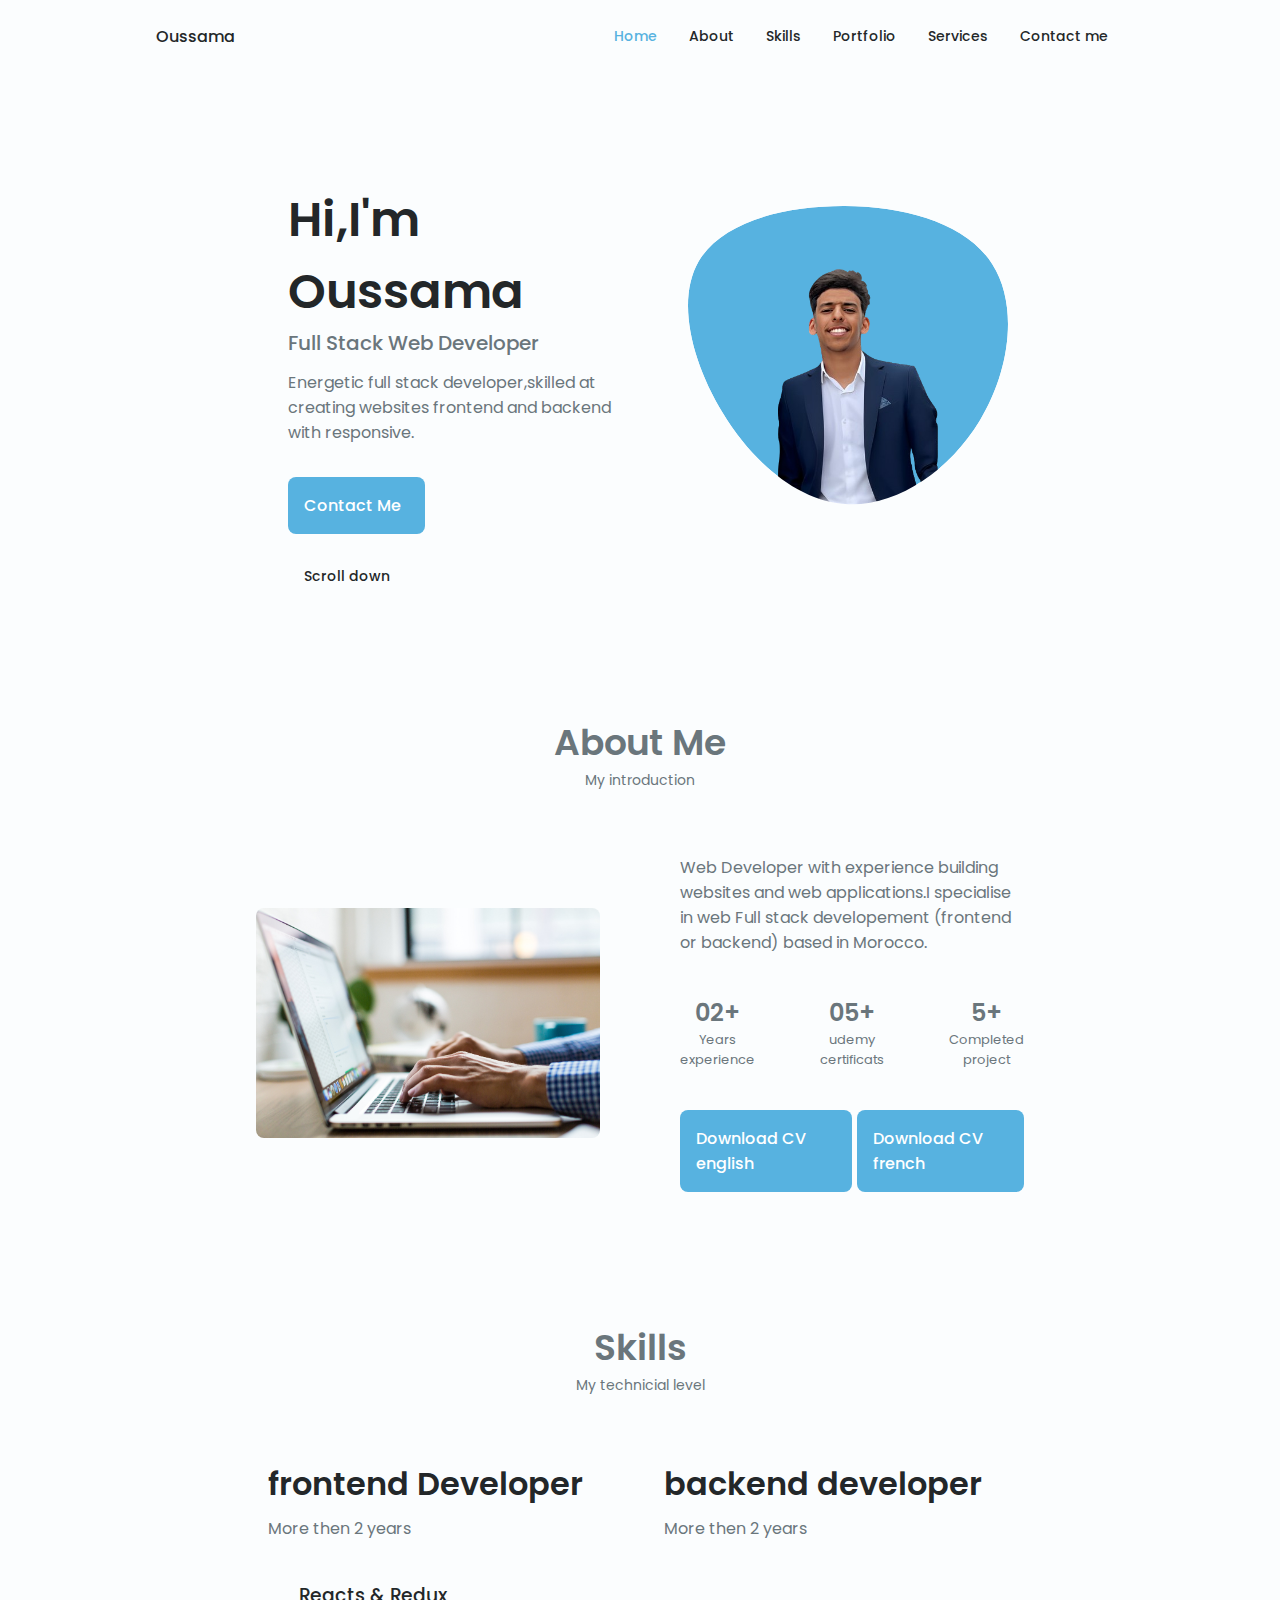
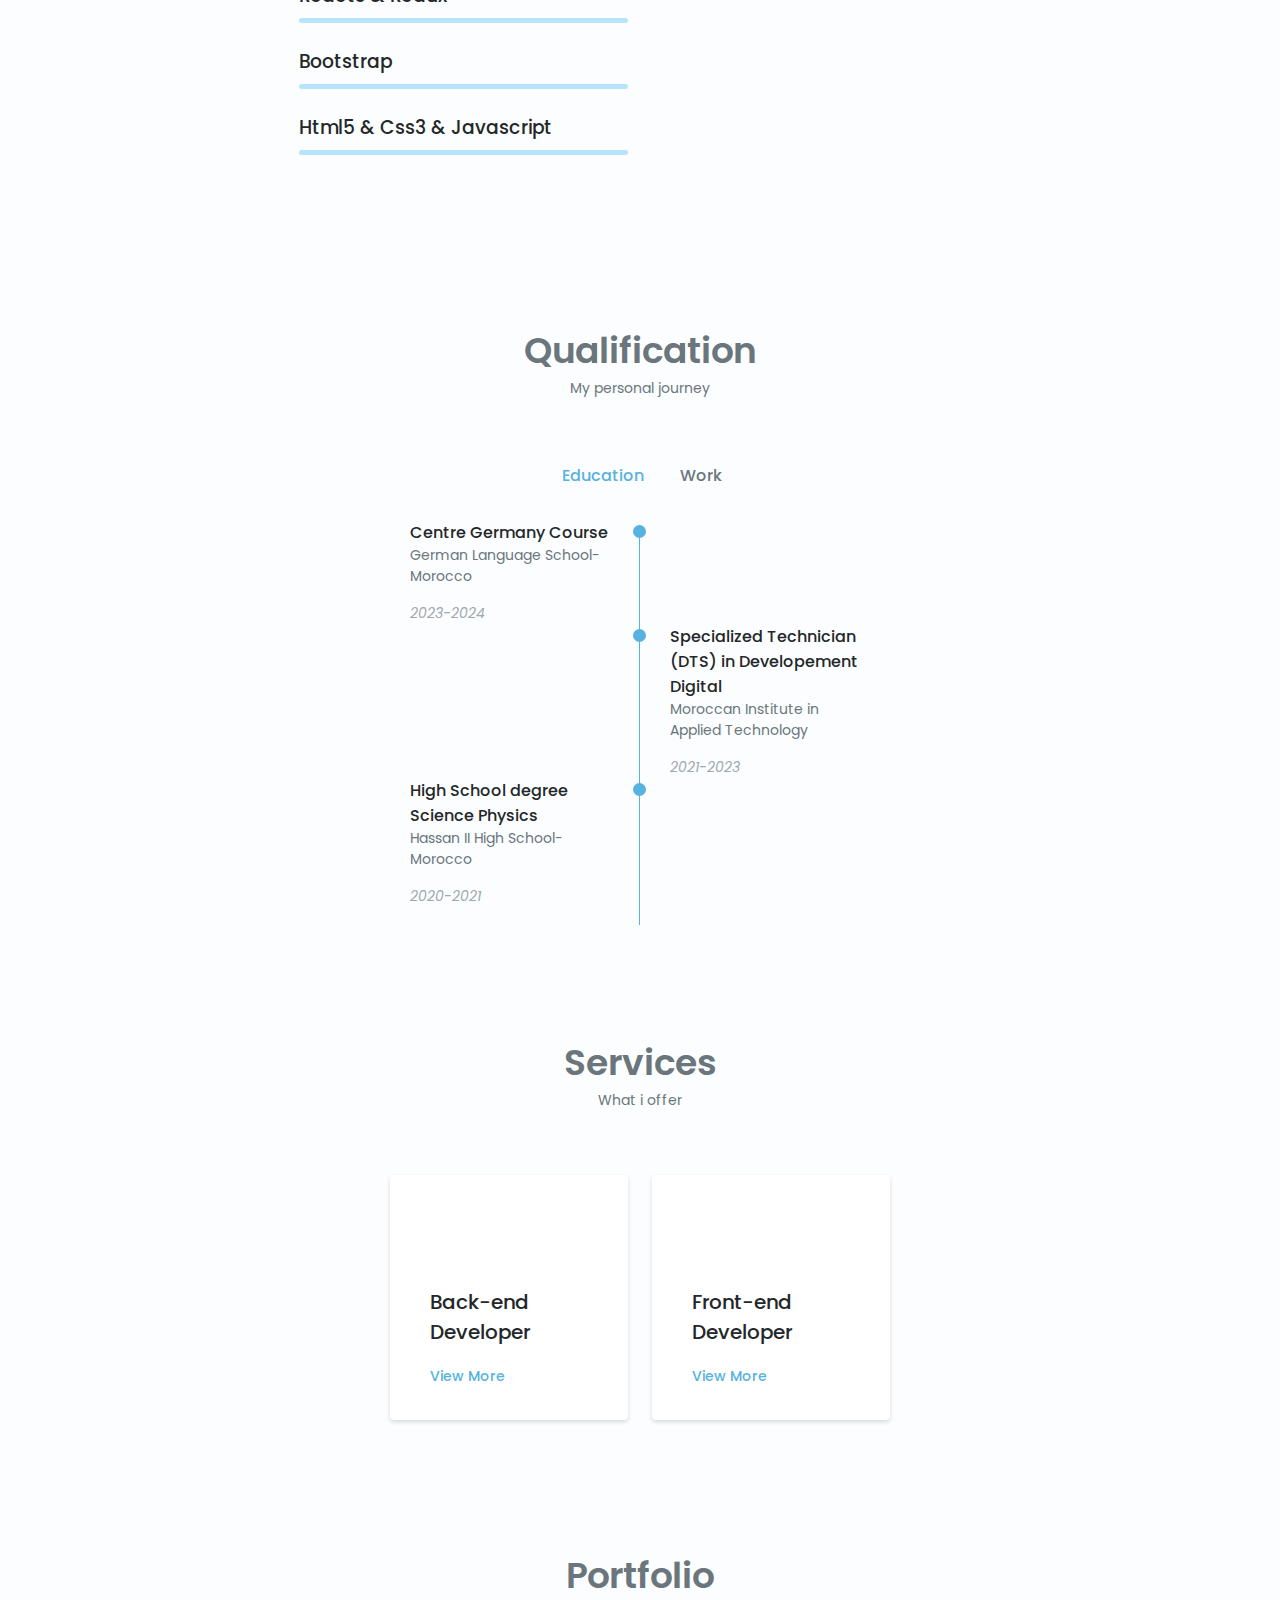
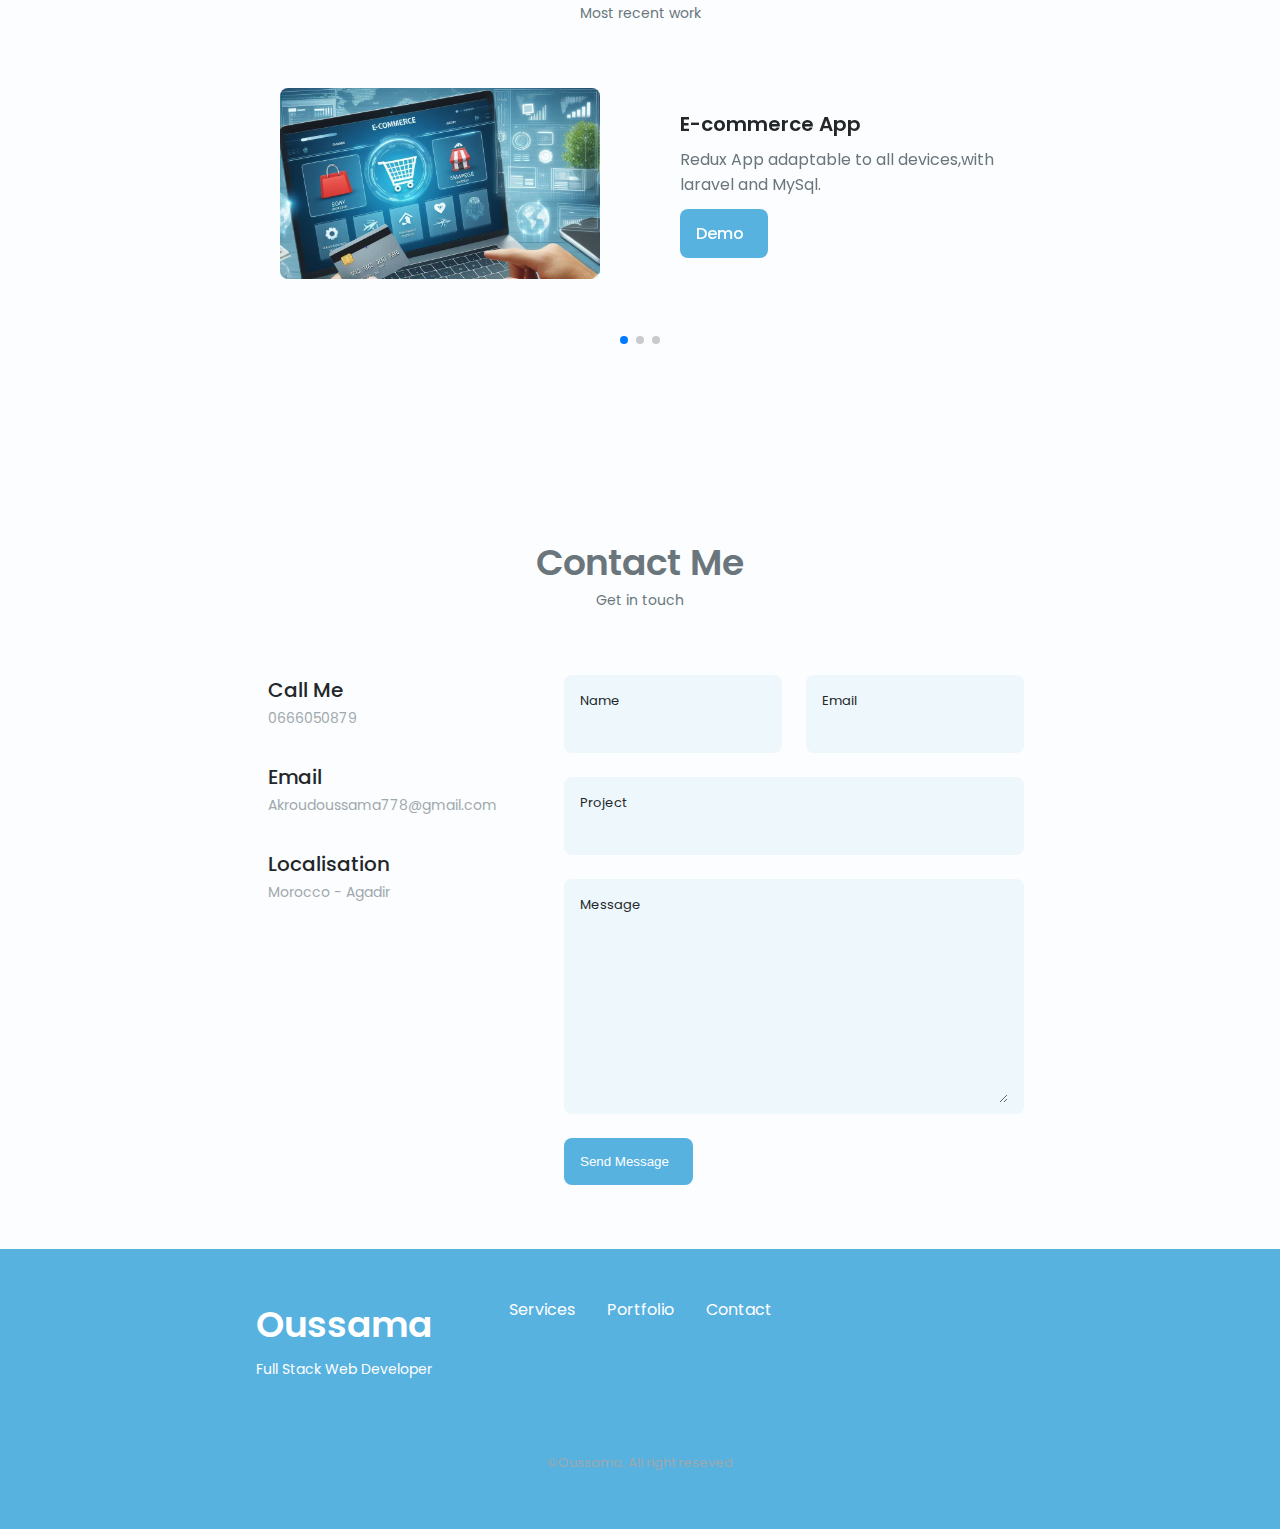
<file: index.html>
<!DOCTYPE html>
<html lang="en">
  <head>
    <meta charset="UTF-8" />
    <meta name="viewport" content="width=device-width, initial-scale=1.0" />

    <!--==================== UNICONS ====================-->
    <link
      rel="stylesheet"
      href="https://unicons.iconscout.com/release/v4.0.8/css/line.css"
    />

    <!--==================== SWIPER CSS ====================-->
    <link rel="stylesheet" href="assets/css/swiper-bundle.min.css" />

    <!--==================== CSS ====================-->
    <link rel="stylesheet" href="assets/css/styles.css" />

    <title>Responsive Portfolio Website</title>
  </head>
  <body>
    <!--==================== HEADER ====================-->
    <header class="header" id="header">
      <nav class="nav container">
        <a href="#home" class="nav__logo">Oussama</a>
        <div class="nav__menu" id="nav-menu">
          <ul class="nav__list grid">
            <li class="nav_item">
              <a href="" class="nav__link active-link">
                <i class="uil uil-estate nav__icon"></i>Home
              </a>
            </li>
            <li class="nav_item">
              <a href="#about" class="nav__link">
                <i class="uil uil-user nav__icon"></i>About
              </a>
            </li>
            <li class="nav_item">
              <a href="#skills" class="nav__link">
                <i class="uil uil-file-alt nav__icon"></i>Skills
              </a>
            </li>
            <li class="nav_item">
              <a href="#portfolio" class="nav__link">
                <i class="uil uil-scenery nav__icon"></i>Portfolio
              </a>
            </li>
            <li class="nav_item">
              <a href="#services" class="nav__link">
                <i class="uil uil-briefcase-alt nav__icon"></i>Services
              </a>
            </li>
            <li class="nav_item">
              <a href="#contact" class="nav__link">
                <i class="uil uil-message nav__icon"></i>Contact me
              </a>
            </li>
          </ul>
          <i class="uil uil-times nav__close" id="nav-close"></i>
        </div>
        <div class="nav__btns">
          <!-- theme change button-->
          <i class="uil uil-moon change-theme" id="theme-button"></i>
          <div class="nav__toggle" id="nav-toggle">
            <i class="uil uil-apps"></i>
          </div>
        </div>
      </nav>
    </header>

    <!--==================== MAIN ====================-->
    <main class="main">
      <!--==================== HOME ====================-->
      <section class="home section" id="home">
        <div class="homme__container container grid">
          <div class="home__content grid">
            <div class="home__social">
              <a
                href="https://www.linkedin.com/in/oussama-akroud-6a22a6236/"
                class="home__social-icon"
                target="_blank"
              >
                <i class="uil uil-linkedin-alt"></i>
              </a>
<!--               <a
                href="https://oussamacertificat.tiiny.site/"
                class="home__social-icon"
                target="_blank"
              >
                <i class="uil uil-dribbble"></i>
              </a> -->
               <a
                href="https://www.instagram.com/oussama___akroud/"
                class="home__social-icon"
                target="_blank"
              >
                <i class="uil uil-instagram"></i>
              </a>
              <a
                href="https://github.com/Oussama-a-kroud"
                class="home__social-icon"
                target="_blank"
              >
                <i class="uil uil-github-alt"></i>
              </a>
              <a
                href="https://wa.me/+212666050879"
                class="home__social-icon"
                target="_blank"
              >
                
                <i class="uil uil-whatsapp"></i>
              </a>
            </div>

            <div class="home__img">
              <svg
                class="home__blob"
                viewBox="0 0 200 187"
                xmlns="http://www.w3.org/2000/svg"
                xmlns:xlink="http://www.w3.org/1999/xlink"
              >
                <mask id="mask0" mask-type="alpha">
                  <path
                    d="M190.312 36.4879C206.582 62.1187 201.309 102.826 182.328 134.186C163.346 165.547 
                                    130.807 187.559 100.226 186.353C69.6454 185.297 41.0228 161.023 21.7403 129.362C2.45775 
                                    97.8511 -7.48481 59.1033 6.67581 34.5279C20.9871 10.1032 59.7028 -0.149132 97.9666 
                                    0.00163737C136.23 0.303176 174.193 10.857 190.312 36.4879Z"
                  />
                </mask>
                <g mask="url(#mask0)">
                  <path
                    d="M190.312 36.4879C206.582 62.1187 201.309 102.826 182.328 134.186C163.346 
                                    165.547 130.807 187.559 100.226 186.353C69.6454 185.297 41.0228 161.023 21.7403 
                                    129.362C2.45775 97.8511 -7.48481 59.1033 6.67581 34.5279C20.9871 10.1032 59.7028 
                                    -0.149132 97.9666 0.00163737C136.23 0.303176 174.193 10.857 190.312 36.4879Z"
                  />
                  <image
                    href="./assets/img/tswira.png"
                    class="home__blob-img"
                    x="20"
                    y="15"
                  />
                </g>
              </svg>
            </div>

            <div class="home__data">
              <h1 class="home__title">Hi,I'm Oussama</h1>
              <h3 class="home__subtitle">Full Stack Web Developer</h3>
              <p class="home__description">
                Energetic full stack developer,skilled at creating websites
                frontend and backend with responsive.
              </p>
              <a href="#contact" class="button button__flex">
                Contact Me <i class="uil uil-message button__icon"></i>
              </a>
            </div>
          </div>
          <div class="home__scroll">
            <a href="#about" class="home__scroll-button button--flex">
              <i class="uil uil-mouse-alt home__scroll-mouse"></i>
              <span class="home__scroll-name">Scroll down</span>
              <i class="uil uil-arrow-down home__scroll-arrow"></i>
            </a>
          </div>
        </div>
      </section>

      <!--==================== ABOUT ====================-->
      <section class="about section" id="about">
        <h2 class="section__title">About Me</h2>
        <span class="section__subtitle">My introduction</span>
        <div class="about__container container grid">
          <img src="./assets/img/about.jpg" alt="ww" class="about__img" />

          <div class="about__data">
            <p class="about__description">
              Web Developer with experience building websites and web
              applications.I specialise in web Full stack developement (frontend
              or backend) based in Morocco.
            </p>
            <div class="about__info">
              <div>
                <span class="about__info-title">02+</span>
                <span class="about__info-name">
                  Years <br />
                  experience</span
                >
              </div>

              <div>
                <span class="about__info-title">05+</span>
                <span class="about__info-name">
                  udemy <br />
                  certificats</span
                >
              </div>
              <div>
                <span class="about__info-title">5+</span>
                <span class="about__info-name">
                  Completed <br />
                  project</span
                >
              </div>
            </div>
            <div class="about__buttons">
              <a
                download=""
                href="#"
                class="button button--flex"
                onclick="window.open('./assets/pdf/cv-english.pdf')"
                >Download CV english<i
                  class="uil uil-download-alt button__icon"
                ></i
              ></a>
              <a
                download=""
                href="#"
                class="button button--flex"
                onclick="window.open('./assets/pdf/cv-francais.pdf')"
                >Download CV french<i
                  class="uil uil-download-alt button__icon"
                ></i
              ></a>
              <!-- <a download="" href="#" class="button button--flex " onclick="window.open('./assets/pdf/cv-deutsh.pdf')">Download CV germany<i class="uil uil-download-alt button__icon"></i></a> -->
            </div>
          </div>
        </div>
      </section>

      <!--==================== SKILLS ====================-->
      <section class="skills section" id="skills">
        <h2 class="section__title">Skills</h2>
        <span class="section__subtitle">My technicial level</span>
        <div class="skills__container container grid">
          <!-- skills1 -->
          <div class="skills__content skills__open">
            <div class="skills__header">
              <i class="uil uil-palette skills__icon"></i>

              <div>
                <h1 class="skills__titles">frontend Developer</h1>
                <span class="skills__subtitle">More then 2 years</span>
              </div>
              <i class="uil uil-angle-down skills__arrow"></i>
            </div>

            <div class="skills__list grid">
              <div class="skills__data">
                <div class="skills__titles">
                  <h3 class="skills__name">Reacts & Redux</h3>
                </div>
                <div class="skills__bar"></div>
              </div>

              <div class="skills__data">
                <div class="skills__titles">
                  <h3 class="skills__name">Bootstrap</h3>
                </div>
                <div class="skills__bar"></div>
              </div>
              <div class="skills__data">
                <div class="skills__titles">
                  <h3 class="skills__name">Html5 & Css3 & Javascript</h3>
                </div>
                <div class="skills__bar"></div>
              </div>
            </div>
          </div>
          <!-- skills2 -->
          <div class="skills__content skills__close">
            <div class="skills__header">
              <i class="uil uil-brackets-curly skills__icon"></i>
              <div>
                <h1 class="skills__titles">backend developer</h1>
                <span class="skills__subtitle">More then 2 years</span>
              </div>
              <i class="uil uil-angle-down skills__arrow"></i>
            </div>
            <div class="skills__list grid">
              <div class="skills__data">
                <div class="skills__titles">
                  <h3 class="skills__name">nodeJs &Laravel & php</h3>
                </div>
                <div class="skills__bar"></div>
              </div>
              <div class="skills__data">
                <div class="skills__titles">
                  <h3 class="skills__name">sql & MySql & NoSql</h3>
                </div>
                <div class="skills__bar"></div>
              </div>
            </div>
          </div>
        </div>
      </section>

      <!--==================== QUALIFICATION ====================-->
      <section class="qualification section">
        <h2 class="section__title">Qualification</h2>
        <span class="section__subtitle">My personal journey</span>

        <div class="qualification__container container">
          <div class="qualification__tabs">
            <div
              class="qualification__button button--flex qualification__active"
              data-target="#education"
            >
              <i class="uil uil-graduation-cap qualification__icon"></i>
              Education
            </div>

            <div class="qualification__button button--flex" data-target="#work">
              <i class="uil uil-briefcase-alt qualification__icon"></i>
              Work
            </div>
          </div>
          <div class="qualification__sections">
            <!-- qualification content 1 -->
            <div
              class="qualification__content qualification__active"
              data-content
              id="education"
            >
              <!-- qualification 1 -->

              <div class="qualification__data">
                <div>
                  <h3 class="qualification__title">Centre Germany Course</h3>
                  <span class="qualification__subtitle">
                    German Language School-Morocco
                  </span>
                  <div class="qualification__calendar">
                    <i class="uil uil-calendar-alt">2023-2024</i>
                  </div>
                </div>

                <div>
                  <span class="qualification__rounder"></span>
                  <span class="qualification__line"></span>
                </div>
              </div>

              <!-- qualification 2 -->

              <div class="qualification__data">
                <div></div>
                <div>
                  <span class="qualification__rounder"></span>
                  <span class="qualification__line"></span>
                </div>
                <div>
                  <h3 class="qualification__title">
                    Specialized Technician (DTS) in Developement Digital
                  </h3>
                  <span class="qualification__subtitle">
                    Moroccan Institute in Applied Technology
                  </span>
                  <div class="qualification__calendar">
                    <i class="uil uil-calendar-alt">2021-2023</i>
                  </div>
                </div>
              </div>

              <!-- qualification 3 -->

              <div class="qualification__data">
                <div>
                  <h3 class="qualification__title">High School degree Science Physics</h3>
                  <span class="qualification__subtitle">
                    Hassan II High School-Morocco
                  </span>
                  <div class="qualification__calendar">
                    <i class="uil uil-calendar-alt">2020-2021</i>
                  </div>
                </div>

                <div>
                  <span class="qualification__rounder"></span>
                  <span class="qualification__line"></span>
                </div>
              </div>
            </div>

            <!-- qualification content 2 -->

            <div class="qualification__content" data-content id="work">
              <!-- qualification 1 -->

              <div class="qualification__data">
                <div></div>
                <div>
                  <span class="qualification__rounder"></span>
                  <span class="qualification__line"></span>
                </div>
                <div>
                  <h3 class="qualification__title">Web Full Stack Developer</h3>
                  <span class="qualification__subtitle"> Freelancer </span>
                  <div class="qualification__calendar">
                    <i class="uil uil-calendar-alt">2023-2024</i>
                  </div>
                </div>
              </div>
            </div>
          </div>
        </div>
      </section>

      <!--==================== SERVICES ====================-->
      <section class="services section" id="services">
        <h2 class="section__title">Services</h2>
        <span class="section__subtitle">What i offer</span>
        <div class="services__container container grid">
          <!-- SERVICES1 -->
          <div class="services__content">
            <div>
              <i class="uil uil-arrow services__icon"></i>
              <h3 class="services__title">
                Back-end <br />
                Developer
              </h3>
            </div>
            <span
              class="button button--flex button--small button--link services__button"
            >
              View More
              <i class="uil uil-arrow-right button__icon"></i>
            </span>
            <div class="services__modal">
              <div class="services__modal-content">
                <h4 class="services__modal-title">
                  Back-end <br />
                  Developer
                </h4>
                <i class="uil uil-times services__modal-close"></i>
                <ul class="services__modal-services grid">
                  <li class="services__modal-service">
                    <i class="uil uil-check-circle services__modal-icon"></i>
                    <p>Methode agile and Jira</p>
                  </li>
                  <li class="services__modal-service">
                    <i class="uil uil-check-circle services__modal-icon"></i>
                    <p>
                      Custom website with Backend use Laravel or NodeJs for the
                      back end
                    </p>
                  </li>
                  <li class="services__modal-service">
                    <i class="uil uil-check-circle services__modal-icon"></i>
                    <p>databases use MongoDb or MySql</p>
                  </li>
                </ul>
              </div>
            </div>
          </div>

          <!-- SERVICES2 -->
          <div class="services__content">
            <div>
              <i class="uil uil-web-grid services__icon"></i>
              <h3 class="services__title">
                Front-end <br />
                Developer
              </h3>
            </div>
            <span
              class="button button--flex button--small button--link services__button"
            >
              View More
              <i class="uil uil-arrow-right button__icon"></i>
            </span>
            <div class="services__modal">
              <div class="services__modal-content">
                <h4 class="services__modal-title">
                  Front-end <br />
                  Developer
                </h4>
                <i class="uil uil-times services__modal-close"></i>
                <ul class="services__modal-services grid">
                  <li class="services__modal-service">
                    <i class="uil uil-check-circle services__modal-icon"></i>
                    <p>
                      Will create a medium- or large-scale professional website.
                    </p>
                  </li>
                  <li class="services__modal-service">
                    <i class="uil uil-check-circle services__modal-icon"></i>
                    <p>Custom website with React and Redux for the front end</p>
                  </li>
                  <li class="services__modal-service">
                    <i class="uil uil-check-circle services__modal-icon"></i>
                    <p>
                      Creating a design with Figma involves designing an
                      interactive visual representation of a user interface,
                      website, or application using the design tool Figma.
                    </p>
                  </li>
                </ul>
              </div>
            </div>
          </div>
        </div>
      </section>

      <!--==================== PORTFOLIO ====================-->
      <section class="portfolio section" id="portfolio">
        <h2 class="section__title">Portfolio</h2>
        <span class="section__subtitle">Most recent work</span>

        <div class="portfolio__container container swiper-container">
          <div class="swiper-wrapper">
            <!-- --------------  PORTFOLIO 1  ---------------- -->
            <div class="portfolio__content grid swiper-slide">
              <img
                src="assets/img/commerce.jpeg"
                alt=""
                class="portfolio__img"
              />
              <div class="portfolio__data">
                <h3 class="portfolio__title">E-commerce App</h3>
                <p class="portfolio__description">
                  Redux App adaptable to all devices,with laravel and MySql.
                </p>
                <a
                  href="https://oussamacertificat.tiiny.site/"
                  class="button button--flex button--small portfolio__button"
                  target="_blank
                                 "
                  >Demo <uil class="uil-arrow-right button__icon"></uil
                ></a>
              </div>
            </div>

            <!-- --------------  PORTFOLIO 2  ---------------- -->
            <div class="portfolio__content grid swiper-slide">
              <img src="assets/img/github.jpeg" alt="" class="portfolio__img" />
              <div class="portfolio__data">
                <h3 class="portfolio__title">Github App</h3>
                <p class="portfolio__description">
                  Fully working app showing information about all github users.
                </p>
                <a
                  href="https://github.com/Oussama-a-kroud"
                  class="button button--flex button--small portfolio__button"
                  target="_blank
                                 "
                  >Demo <uil class="uil-arrow-right button__icon"></uil
                ></a>
              </div>
            </div>

            <!-- --------------  PORTFOLIO 3  ---------------- -->
            <div class="portfolio__content grid swiper-slide">
              <img
                src="assets/img/linkdin.jpeg"
                alt=""
                class="portfolio__img"
              />
              <div class="portfolio__data">
                <h3 class="portfolio__title">Linkedin</h3>
                <p class="portfolio__description">
                  App showing information about me.
                </p>
                <a
                  href="https://www.linkedin.com/in/oussama-akroud-6a22a6236/"
                  class="button button--flex button--small portfolio__button"
                  target="_blank
                                 "
                  >Demo <uil class="uil-arrow-right button__icon"></uil
                ></a>
              </div>
            </div>
          </div>

          <!-- Add arrows -->

          <div class="swiper-button-next">
            <i class="uil uil-angle-right-b swiper-potfolio-icon"></i>
          </div>

          <div class="swiper-button-prev">
            <i class="uil uil-angle-left-b swiper-potfolio-icon"></i>
          </div>

          <!-- Add Pagination -->

          <div class="swiper-pagination"></div>
        </div>
      </section>

      <!--==================== PROJECT IN MIND ====================-->
      <section class="project section"></section>

      <!--==================== CONTACT ME ====================-->
      <section class="contact section" id="contact">
        <h2 class="section__title">Contact Me</h2>
        <span class="section__subtitle">Get in touch</span>

        <div class="contact__container container grid">
          <div>
            <div class="contact__information">
              <i class="uil uil-phone contact__icon"></i>
              <div>
                <h3 class="contact__title">Call Me</h3>
                <span class="contact__subtitle">0666050879</span>
              </div>
            </div>
            <div class="contact__information">
              <i class="uil uil-envelope contact__icon"></i>
              <div>
                <h3 class="contact__title">Email</h3>
                <span class="contact__subtitle"
                  >Akroudoussama778@gmail.com</span
                >
              </div>
            </div>
            <div class="contact__information">
              <i class="uil uil-map-marker contact__icon"></i>
              <div>
                <h3 class="contact__title">Localisation</h3>
                <span class="contact__subtitle">Morocco - Agadir</span>
              </div>
            </div>
          </div>

          <form class="contact__form grid" action="https://formsubmit.co/akroudoussama778@gmail.com" action="" method="POST">
            <div class="contact__inputs grid">
              <div class="contact__content">
                <label for="" class="contact__label">Name</label>
                <input
                  id="name"
                  type="text"
                  class="contact__input"
                  name="name"
                  required
                />
              </div>
              <div class="contact__content">
                <label for="" class="contact__label">Email</label>
                <input
                  id="email"
                  type="email"
                  class="contact__input"
                  name="email"
                  required
                />
              </div>
            </div>
            <div class="contact__content">
              <label for="" class="contact__label">Project</label>
              <input
                id="subject"
                type="text"
                class="contact__input"
                name="project"
                required
              />
            </div>
            <div class="contact__content">
              <label for="" class="contact__label">Message</label>
              <textarea
                id="message"
                class="contact__input"
                name="message"
                cols="0"
                rows="7"
                required
              ></textarea>
            </div>

            <div>
              <button
                id="btn"
                class="button button--flex button--submit"
                type="submit"
              >
                Send Message <i class="uil uil-message button__icon"></i>
              </button>
            </div>
          </form>
        </div>
      </section>
    </main>

    <!--==================== FOOTER ====================-->
    <footer class="footer">
      <div class="footer__bg">
        <div class="footer__container container grid">
          <div>
            <h1 class="footer__title">Oussama</h1>
            <span class="footer__subtitle"> Full Stack Web Developer</span>
          </div>
          <ul class="footer__links">
            <li>
              <a href="#services" class="footer__link">Services</a>
            </li>
            <li>
              <a href="#portfolio" class="footer__link">Portfolio</a>
            </li>
            <li>
              <a href="#contact" class="footer__link">Contact</a>
            </li>
          </ul>

          <div class="footer__socials">
            <a
              href="https://www.facebook.com/oussama.akroud.92/"
              target="_blank"
            >
              <i class="uil uil-facebook-f footer__social"></i
            ></a>
            <a
              href="https://www.instagram.com/oussama___akroud/"
              target="_blank"
            >
              <i class="uil uil-instagram footer__social"></i
            ></a>
          </div>
        </div>

        <p class="footer__copy">&#169;Oussama. All right reseved</p>
      </div>
    </footer>

    <!--==================== SCROLL TOP ====================-->
    <a href="#" class="scrollup" id="scroll-up">
      <i class="uil uil-arrow-up scrollup__icon"></i>
    </a>

    <!--==================== SWIPER JS ====================-->
    <script src="assets/js/swiper-bundle.min.js"></script>

    <!--==================== MAIN JS ====================-->
    <script src="assets/js/main.js"></script>

    <!--==================== Contact Validation ====================-->
<!--     <script src="https://smtpjs.com/v3/smtp.js"> -->

    <script>
        document.getElementById('contactForm').addEventListener('submit', function(event) {
          event.preventDefault();
          
          emailjs.send("service_id", "template_id", {
            from_name: this.from_name.value,
            from_email: this.from_email.value,
            project: this.project.value,
            message: this.message.value,
          })
          .then(function() {
            alert('Message sent successfully!');
            document.getElementById('contactForm').reset();
          }, function(error) {
            alert('Failed to send message. Please try again.');
          });
        });
      </script>
      
    </script>
    </script>
  </body>
</html>
</file>
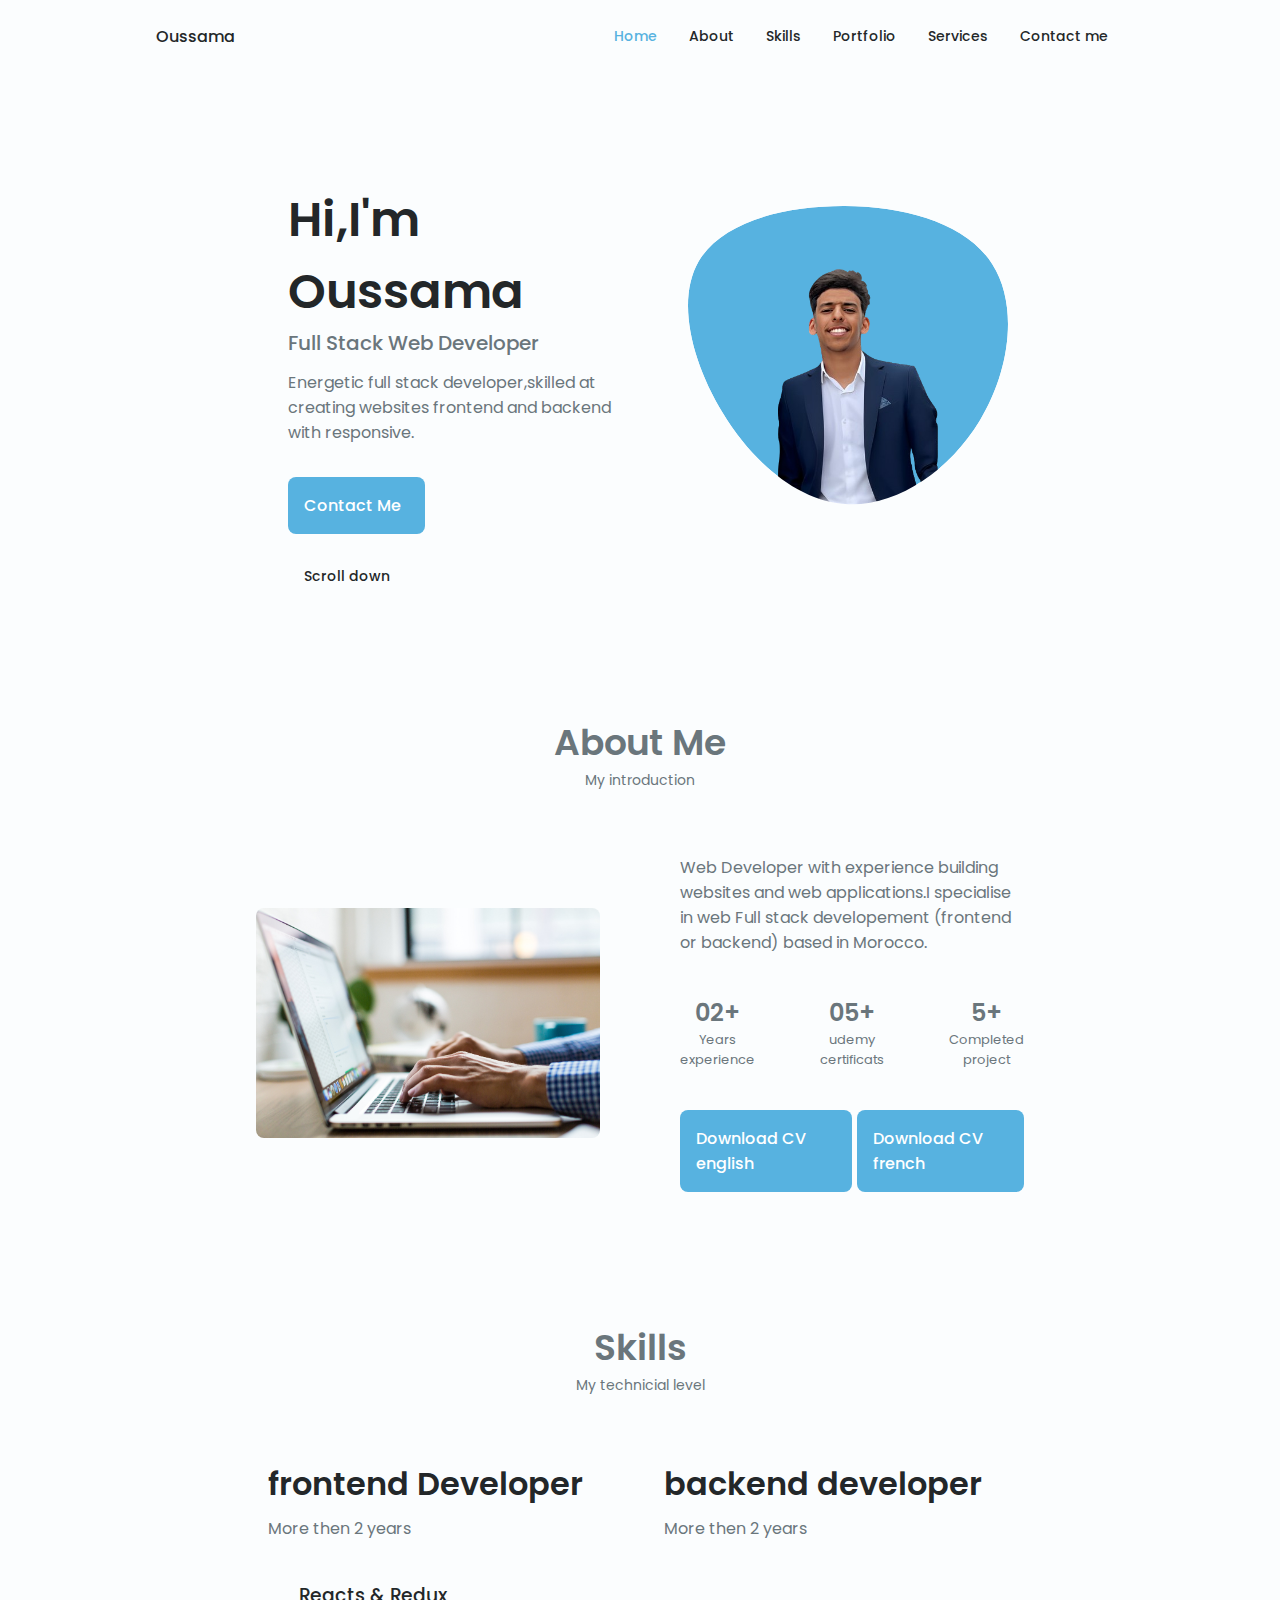
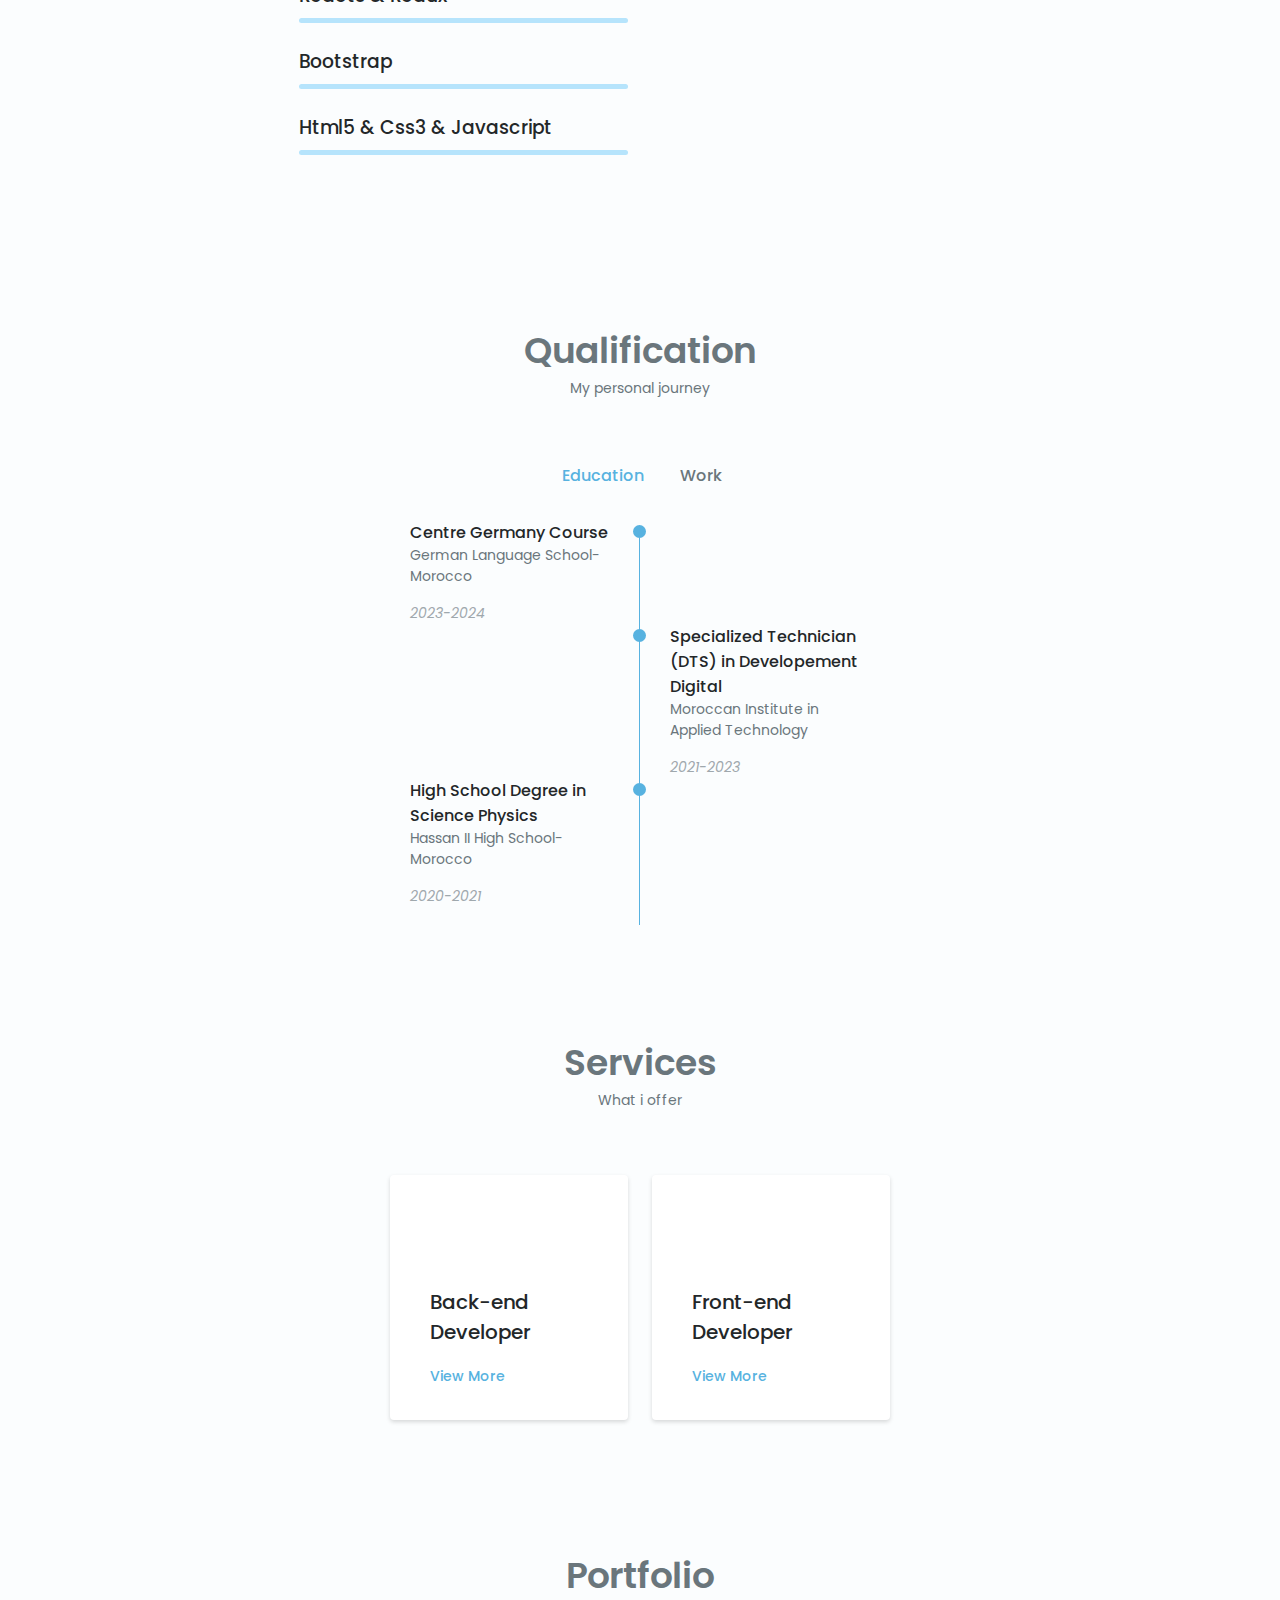
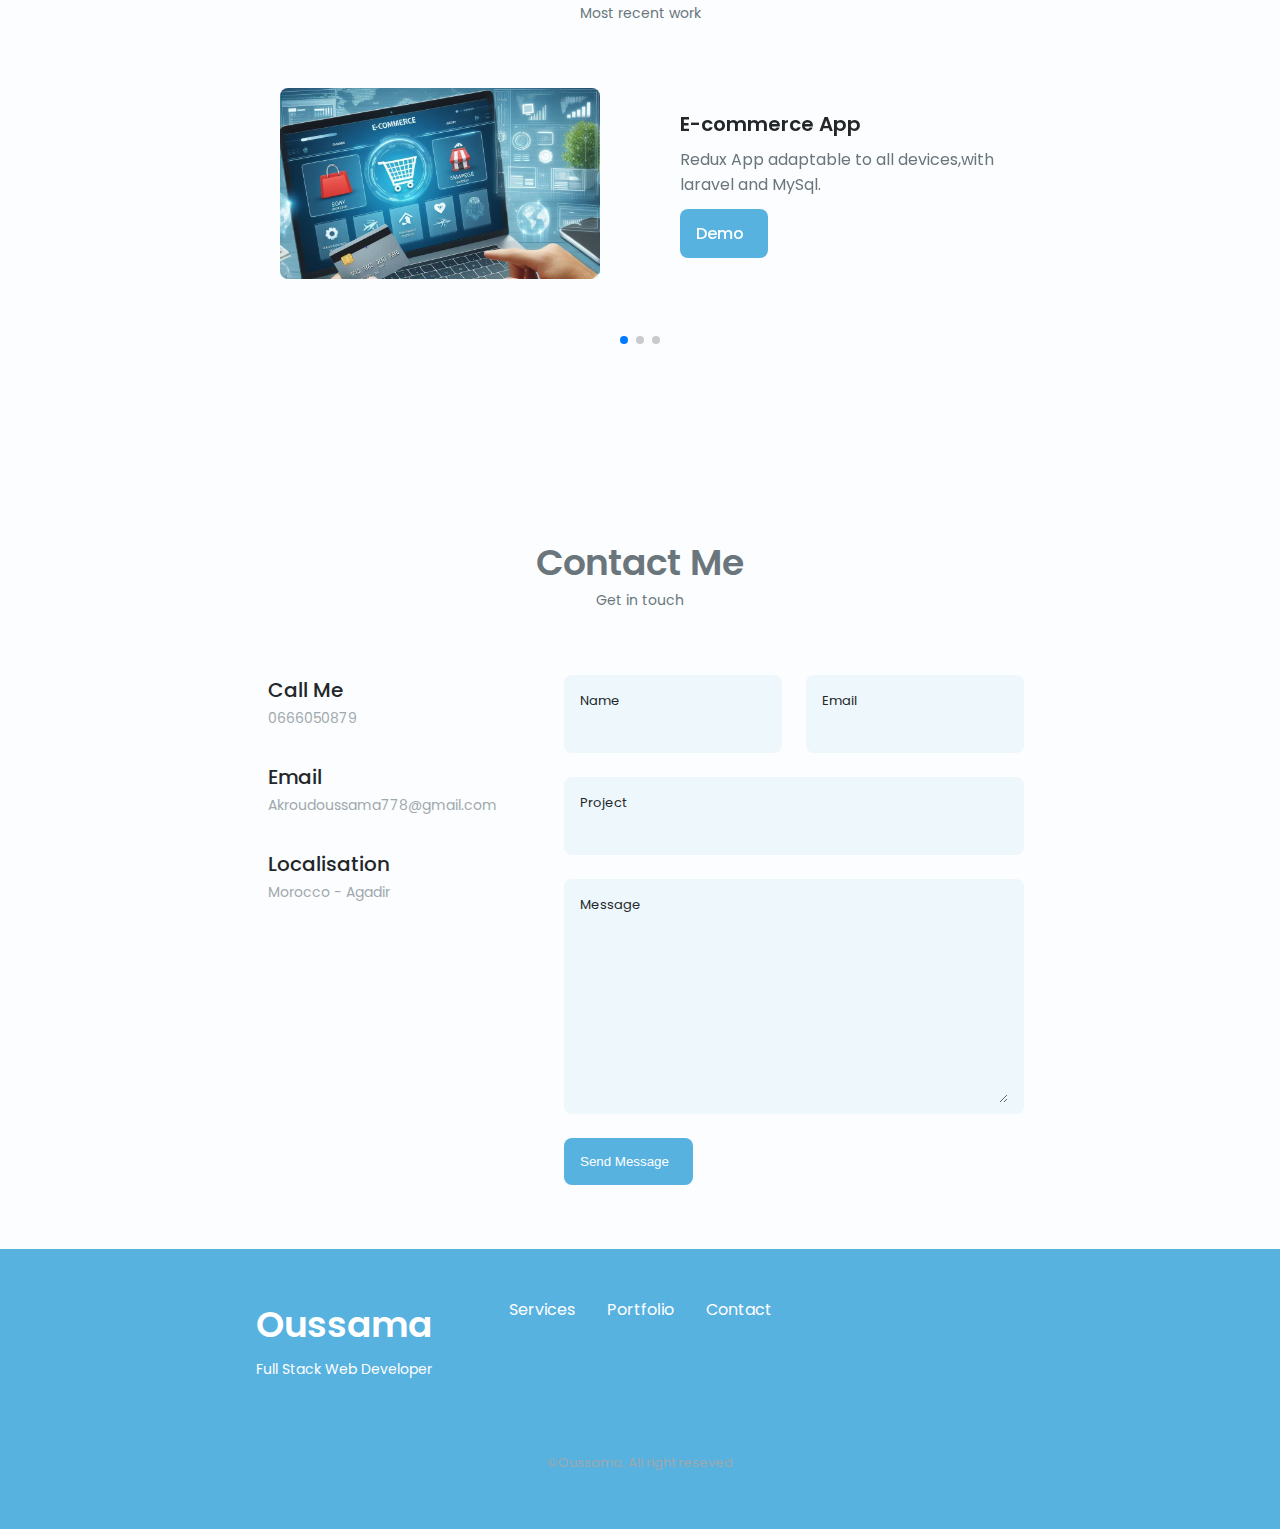
<file: portfolio/index.html>
<!DOCTYPE html>
    <html lang="en">
    <head>
        <meta charset="UTF-8">
        <meta name="viewport" content="width=device-width, initial-scale=1.0">

        <!--==================== UNICONS ====================-->
        <link rel="stylesheet" href="https://unicons.iconscout.com/release/v4.0.8/css/line.css">
        
        <!--==================== SWIPER CSS ====================-->
        <link rel="stylesheet" href="assets/css/swiper-bundle.min.css">
        
        <!--==================== CSS ====================-->
        <link rel="stylesheet" href="assets/css/styles.css">

        <title>Responsive Portfolio Website</title>
    </head>
    <body>
        <!--==================== HEADER ====================-->
        <header class="header" id="header">
            <nav class="nav container">
                <a href="#home" class="nav__logo">Oussama</a>
                <div class="nav__menu" id="nav-menu">
                    <ul class="nav__list grid">
                        <li class="nav_item">
                            <a href="" class="nav__link active-link">
                                <i class="uil uil-estate nav__icon"></i>Home
                            </a>
                        </li><li class="nav_item">
                            <a href="#about" class="nav__link">
                                <i class="uil uil-user nav__icon"></i>About
                            </a>
                        </li><li class="nav_item">
                            <a href="#skills" class="nav__link">
                                <i class="uil uil-file-alt nav__icon"></i>Skills
                            </a>
                        </li><li class="nav_item">
                            <a href="#portfolio" class="nav__link">
                                <i class="uil uil-scenery nav__icon"></i>Portfolio
                            </a>
                        </li><li class="nav_item">
                            <a href="#services" class="nav__link">
                                <i class="uil uil-briefcase-alt nav__icon"></i>Services
                            </a>
                        </li><li class="nav_item">
                            <a href="#contact" class="nav__link">
                             <i class="uil uil-message nav__icon"></i>Contact me
                            </a>
                        </li>
                    </ul>
                    <i class="uil uil-times nav__close" id="nav-close"></i>
                </div>
                <div class="nav__btns">
                    <!-- theme change button-->
                    <i class="uil uil-moon change-theme" id="theme-button"></i>
                    <div class="nav__toggle" id="nav-toggle">
                        <i class="uil uil-apps"></i>
                    </div>
                </div>
            </nav>
        </header>

        <!--==================== MAIN ====================-->
        <main class="main">
            <!--==================== HOME ====================-->
            <section class="home section" id="home">
                <div class="homme__container container grid">
                    <div class="home__content grid">
                        <div class="home__social">
                            <a href="https://www.linkedin.com/in/oussama-akroud-6a22a6236/" class="home__social-icon" target="_blank">
                                <i class="uil uil-linkedin-alt"></i>
                            </a>
                            <a href="https://oussamacertificat.tiiny.site/" class="home__social-icon" target="_blank">
                                <i class="uil uil-dribbble"></i>
                            </a>
                            <a href="https://github.com/Oussama-a-kroud" class="home__social-icon" target="_blank">
                                <i class="uil uil-github-alt"></i>
                            </a>
                            
                        </div>


                        <div class="home__img">
                            <svg class="home__blob" viewBox="0 0 200 187" xmlns="http://www.w3.org/2000/svg" xmlns:xlink="http://www.w3.org/1999/xlink">
                                <mask id="mask0" mask-type="alpha">
                                    <path d="M190.312 36.4879C206.582 62.1187 201.309 102.826 182.328 134.186C163.346 165.547 
                                    130.807 187.559 100.226 186.353C69.6454 185.297 41.0228 161.023 21.7403 129.362C2.45775 
                                    97.8511 -7.48481 59.1033 6.67581 34.5279C20.9871 10.1032 59.7028 -0.149132 97.9666 
                                    0.00163737C136.23 0.303176 174.193 10.857 190.312 36.4879Z"/>
                                </mask>
                                <g mask="url(#mask0)">
                                    <path d="M190.312 36.4879C206.582 62.1187 201.309 102.826 182.328 134.186C163.346 
                                    165.547 130.807 187.559 100.226 186.353C69.6454 185.297 41.0228 161.023 21.7403 
                                    129.362C2.45775 97.8511 -7.48481 59.1033 6.67581 34.5279C20.9871 10.1032 59.7028 
                                    -0.149132 97.9666 0.00163737C136.23 0.303176 174.193 10.857 190.312 36.4879Z"/>
                                    <image href="./assets/img/tswira.png"
                                    class="home__blob-img"
                                    x="20"
                                    y="15"
                                    />
                                    
                                </g>
                            </svg>
                        </div>

                        <div class="home__data">
                            <h1 class="home__title">
                                Hi,I'm Oussama
                            </h1>
                            <h3 class="home__subtitle">Full Stack Web Developer</h3>
                            <p class="home__description">Energetic full stack developer,skilled at creating websites
                             frontend and backend with responsive.</p>
                             <a href="#contact" class="button button__flex">
                                Contact Me <i class="uil uil-message button__icon"></i>
                             </a>
                        </div>
                    </div>
                    <div class="home__scroll">
                        <a href="#about" class="home__scroll-button button--flex">
                            <i class="uil uil-mouse-alt home__scroll-mouse"></i>
                            <span class="home__scroll-name">Scroll down</span>  
                            <i class="uil uil-arrow-down home__scroll-arrow"></i>
                        </a>
                   </div>
                </div>
            </section>

            <!--==================== ABOUT ====================-->
            <section class="about section" id="about">
                <h2 class="section__title">About Me</h2>
                <span class="section__subtitle">My introduction</span>
                <div class="about__container container grid">
                    <img src="./assets/img/about.jpg" alt="ww" class="about__img"/>

                    <div class="about__data">
                        <p class="about__description">
                            Web Developer with experience building websites and web applications.I specialise in web Full stack developement (frontend or backend) based in Morocco.
                        </p>
                        <div class="about__info">
                            <div>
                                <span class="about__info-title">02+</span>
                                <span class="about__info-name">
                                    Years <br>
                                    experience</span>
                            </div>
                            
                            <div>
                                <span class="about__info-title">05+</span>
                                <span class="about__info-name">
                                    udemy <br>
                                    certificats</span>
                            </div>
                            <div>
                                <span class="about__info-title">5+</span>
                                <span class="about__info-name">
                                    Completed <br>
                                    project</span>
                            </div>
                        </div>
                        <div class="about__buttons">
                            <a download="" href="#" class="button button--flex" onclick="window.open('./assets/pdf/cv-english.pdf')">Download CV english<i class="uil uil-download-alt button__icon"></i></a>
                            <a download="" href="#" class="button button--flex " onclick="window.open('./assets/pdf/cv-francais.pdf')">Download CV french<i class="uil uil-download-alt button__icon"></i></a>
<!--                             <a download="" href="#" class="button button--flex " onclick="window.open('./assets/pdf/cv-deutsh.pdf')">Download CV germany<i class="uil uil-download-alt button__icon"></i></a>
 -->
                        </div>
                        
                    </div>
                </div>
            </section>

            <!--==================== SKILLS ====================-->
            <section class="skills section" id="skills">
                <h2 class="section__title">Skills</h2>
                <span class="section__subtitle">My technicial level</span>
                <div class="skills__container container grid">
                    <!-- skills1 -->
                    <div class="skills__content skills__open" >
                        <div class="skills__header">
                            <i class="uil uil-palette skills__icon"></i>

                            <div>
                                <h1 class="skills__titles">frontend Developer</h1>
                                <span class="skills__subtitle">More then 2 years</span>
                            </div>
                            <i class="uil uil-angle-down skills__arrow"></i>
                        </div>

                        <div class="skills__list grid">
                            <div class="skills__data">
                                <div class="skills__titles">
                                    <h3 class="skills__name"> Reacts & Redux </h3>
                                </div>
                                <div class="skills__bar"> </div>
                            </div>

                            <div class="skills__data">
                                <div class="skills__titles">
                                    <h3 class="skills__name">Bootstrap</h3>
                                </div>
                                <div class="skills__bar"> </div>
                            </div>
                            <div class="skills__data">
                                <div class="skills__titles">
                                    <h3 class="skills__name">Html5 & Css3 & Javascript</h3>
                                </div>
                                <div class="skills__bar"> </div>
                            </div>
                        </div>
                    </div>
                    <!-- skills2 -->
                    <div class="skills__content skills__close">
                        <div class="skills__header">
                            <i class="uil uil-brackets-curly skills__icon"></i>
                            <div>
                                <h1 class="skills__titles">backend developer</h1>
                                <span class="skills__subtitle">More then 2 years</span>
                            </div>
                            <i class="uil uil-angle-down skills__arrow"></i>
                        </div>
                        <div class="skills__list grid">
                            <div class="skills__data">
                                <div class="skills__titles">
                                    <h3 class="skills__name">nodeJs &Laravel & php</h3>
                                </div>
                                <div class="skills__bar"></div>
                            </div>
                            <div class="skills__data">
                                <div class="skills__titles">
                                    <h3 class="skills__name">sql & MySql & NoSql</h3>
                                </div>
                                <div class="skills__bar"></div>
                            </div>
                        </div>
                    </div>

                </div>
            </section>

            <!--==================== QUALIFICATION ====================-->
            <section class="qualification section">
                <h2 class="section__title">Qualification</h2>
                <span class="section__subtitle">My personal journey</span>

                <div class="qualification__container container">
                    <div class="qualification__tabs">
                        <div 
                        class="qualification__button button--flex qualification__active"
                        data-target = "#education">
                            <i class="uil uil-graduation-cap qualification__icon"></i>
                            Education
                        </div>

                        <div class="qualification__button button--flex " data-target="#work">
                            <i class="uil uil-briefcase-alt qualification__icon"></i>
                            Work
                        </div>
                    </div>
                    <div class="qualification__sections">
                        <!-- qualification content 1 -->
                        <div class="qualification__content qualification__active"
                        data-content 
                        id="education">
                        <!-- qualification 1 -->

                        <div class="qualification__data">
                            <div>
                                <h3 class="qualification__title">
                                    Centre Germany Course
                                </h3>
                                <span class="qualification__subtitle">
                                    German Language School-Morocco
                                </span>
                                <div class="qualification__calendar">
                                    <i class="uil uil-calendar-alt">2023-2024</i>
                                </div>
                            </div>

                            <div>
                                <span class="qualification__rounder"></span>
                                <span class="qualification__line"></span>
                            </div>
                        </div>

                        <!-- qualification 2 -->

                        <div class="qualification__data">
                            <div></div>
                            <div>
                                <span class="qualification__rounder"></span>
                                <span class="qualification__line"></span>
                            </div>
                            <div>
                                <h3 class="qualification__title">
                                    Specialized Technician (DTS) in Developement Digital
                                </h3>
                                <span class="qualification__subtitle">
                                    Moroccan Institute in Applied Technology
                                </span>
                                <div class="qualification__calendar">
                                    <i class="uil uil-calendar-alt">2021-2023</i>
                                </div>
                            </div>
                        </div>

                         <!-- qualification 3 -->

                         <div class="qualification__data">
                            <div>
                                <h3 class="qualification__title">
                                    High School Degree in Science Physics
                                </h3>
                                <span class="qualification__subtitle">
                                    Hassan II High School-Morocco
                                </span>
                                <div class="qualification__calendar">
                                    <i class="uil uil-calendar-alt">2020-2021</i>
                                </div>
                            </div>

                            <div>
                                <span class="qualification__rounder"></span>
                                <span class="qualification__line"></span>
                            </div>
                        </div>
                        


                        </div>

                        <!-- qualification content 2 -->

                        <div class="qualification__content "
                            data-content id="work">

                        <!-- qualification 1 -->

                            <div class="qualification__data">
                                <div></div>
                                <div>
                                    <span class="qualification__rounder"></span>
                                    <span class="qualification__line"></span>
                                </div>
                                <div>
                                    <h3 class="qualification__title">
                                        Web Full Stack Developer

                                    </h3>
                                    <span class="qualification__subtitle">
                                        Freelancer
                                    </span>
                                    <div class="qualification__calendar">
                                        <i class="uil uil-calendar-alt">2023-2024</i>
                                    </div>
                                </div>
                            </div>


                            

                            
                        </div>

                    </div>
                </div>
            </section>

            <!--==================== SERVICES ====================-->
            <section class="services section" id="services">
                <h2 class="section__title">Services</h2>
                <span class="section__subtitle">What i offer</span>
                <div class="services__container container grid">
                    <!-- SERVICES1 -->
                    <div class="services__content">
                        <div>
                            <i class="uil uil-arrow services__icon"></i>
                            <h3 class="services__title">
                                Back-end <br>
                                Developer
                            </h3>
                        </div>
                        <span class="button button--flex button--small button--link services__button">
                            View More
                            <i class="uil uil-arrow-right button__icon"></i>
                        </span>
                        <div class="services__modal">
                            <div class="services__modal-content">
                                <h4 class="services__modal-title">
                                    Back-end <br>
                                    Developer
                                </h4>
                                <i class="uil uil-times services__modal-close"></i>
                                <ul class="services__modal-services grid">
                                    <li class="services__modal-service">
                                        <i class="uil uil-check-circle services__modal-icon"></i>
                                        <p> Methode agile and Jira</p>
                                    </li>
                                    <li class="services__modal-service">
                                        <i class="uil uil-check-circle services__modal-icon"></i>
                                        <p>Custom website with Backend use Laravel or NodeJs for the back end </p>
                                    </li>
                                    <li class="services__modal-service">
                                        <i class="uil uil-check-circle services__modal-icon"></i>
                                        <p>databases use MongoDb or MySql</p>
                                    </li>
                                </ul>
                            </div>
                        </div>
                    </div>


                    <!-- SERVICES2 -->
                    <div class="services__content">
                        <div>
                            <i class="uil uil-web-grid services__icon"></i>
                            <h3 class="services__title">
                                Front-end <br>
                                Developer
                            </h3>
                        </div>
                        <span class="button button--flex button--small button--link services__button">
                            View More
                            <i class="uil uil-arrow-right button__icon"></i>
                        </span>
                        <div class="services__modal">
                            <div class="services__modal-content">
                                <h4 class="services__modal-title">
                                    Front-end <br>
                                    Developer
                                </h4>
                                <i class="uil uil-times services__modal-close"></i>
                                <ul class="services__modal-services grid">
                                    <li class="services__modal-service">
                                        <i class="uil uil-check-circle services__modal-icon"></i>
                                        <p>Will create a medium- or large-scale professional website. </p>
                                    </li>
                                    <li class="services__modal-service">
                                        <i class="uil uil-check-circle services__modal-icon"></i>
                                        <p> Custom website with React and Redux for the front end </p>
                                    </li>
                                    <li class="services__modal-service">
                                        <i class="uil uil-check-circle services__modal-icon"></i>
                                        <p> Creating a design with Figma involves designing an interactive visual representation of a user interface, website, or application using the design tool Figma.</p>
                                    </li>
                                </ul>
                            </div>
                        </div>
                    </div>
                </div>
            </section>

            <!--==================== PORTFOLIO ====================-->
            <section class="portfolio section" id="portfolio">
                <h2 class="section__title">Portfolio</h2>
                <span class="section__subtitle">Most recent work</span>

                <div class="portfolio__container container swiper-container">
                    <div class="swiper-wrapper">
                       
                        <!-- --------------  PORTFOLIO 1  ---------------- -->
                        <div class="portfolio__content grid swiper-slide">
                            <img src="assets/img/commerce.jpeg" alt="" class="portfolio__img">
                            <div class="portfolio__data">
                                <h3 class="portfolio__title">
                                    E-commerce App
                                </h3>
                                <p class="portfolio__description">
                                    Redux App adaptable to all devices,with laravel and MySql.
                                </p>
                                <a href="https://oussamacertificat.tiiny.site/"
                                 class="button button--flex button--small portfolio__button"
                                 target="_blank
                                 ">Demo
                                <uil class="uil-arrow-right button__icon"></uil></a>
                            </div>
                        </div>

                          <!-- --------------  PORTFOLIO 2  ---------------- -->
                          <div class="portfolio__content grid swiper-slide">
                            <img src="assets/img/github.jpeg" alt="" class="portfolio__img">
                            <div class="portfolio__data">
                                <h3 class="portfolio__title">
                                    Github App
                                </h3>
                                <p class="portfolio__description">
                                    Fully working app showing information about all github users.
                                </p>
                                <a href="https://github.com/Oussama-a-kroud"
                                 class="button button--flex button--small portfolio__button"
                                 target="_blank
                                 ">Demo
                                <uil class="uil-arrow-right button__icon"></uil></a>
                            </div>
                        </div>

                        <!-- --------------  PORTFOLIO 3  ---------------- -->
                        <div class="portfolio__content grid swiper-slide">
                            <img src="assets/img/linkdin.jpeg" alt="" class="portfolio__img">
                            <div class="portfolio__data">
                                <h3 class="portfolio__title">
                                    Linkedin
                                </h3>
                                <p class="portfolio__description">
                                     App showing information about me.
                                </p>
                                <a href="https://www.linkedin.com/in/oussama-akroud-6a22a6236/"
                                 class="button button--flex button--small portfolio__button"
                                 target="_blank
                                 ">Demo
                                <uil class="uil-arrow-right button__icon"></uil></a>
                            </div>
                        </div>
                    </div>

                    <!-- Add arrows -->

                <div class="swiper-button-next">
                    <i class="uil uil-angle-right-b swiper-potfolio-icon"></i>
                </div>

                <div class="swiper-button-prev">
                    <i class="uil uil-angle-left-b swiper-potfolio-icon"></i>
                </div>

                <!-- Add Pagination -->

                <div class="swiper-pagination">
                    
                </div> 
                </div>
               

            </section>

            <!--==================== PROJECT IN MIND ====================-->
            <section class="project section">

            </section>


            <!--==================== CONTACT ME ====================-->
            <section class="contact section" id="contact">
                <h2 class="section__title">Contact Me</h2>
                <span class="section__subtitle">Get in touch</span>

                <div class="contact__container container grid">
                    <div>  
                        <div class="contact__information">
                            <i class="uil uil-phone contact__icon"></i>
                            <div>
                                <h3 class="contact__title">Call Me</h3>
                                <span class="contact__subtitle">0666050879</span>
                            </div>
                        </div>
                        <div class="contact__information">
                            <i class="uil uil-envelope contact__icon"></i>
                            <div>
                                <h3 class="contact__title">Email</h3>
                                <span class="contact__subtitle">Akroudoussama778@gmail.com</span>
                            </div>
                        </div>
                        <div class="contact__information">
                            <i class="uil uil-map-marker contact__icon"></i>
                            <div>
                                <h3 class="contact__title">Localisation</h3>
                                <span class="contact__subtitle">Morocco - Agadir</span>
                            </div>
                        </div>
                        

                    </div>

                    <form class="contact__form grid" action="" method="post">
                        <div class="contact__inputs grid">
                            <div class="contact__content">
                                <label for="" class="contact__label">Name</label>
                                <input type="text" class="contact__input" name="name" required/>
                            </div>
                            <div class="contact__content">
                                <label for="" class="contact__label">Email</label>
                                <input type="email" class="contact__input"  name="email" required/>
                            </div>
                            
                           
                        </div>
                        <div class="contact__content">
                            <label for="" class="contact__label">Project</label>
                            <input type="text" class="contact__input" name="project"  required/>
                        </div>
                        <div class="contact__content">
                            <label for="" class="contact__label">Message</label>
                            <textarea class="contact__input" name="message"  cols="0" rows="7"  required></textarea>
                        </div>

                        <div>
                            <button class="button button--flex button--submit" type="submit">
                                Send Message  <i class="uil uil-message button__icon"></i>
                            </button>
                        </div>
                    </form>
                </div>
            </section>
        </main>

        <!--==================== FOOTER ====================-->
        <footer class="footer">
         <div class="footer__bg">
            <div class="footer__container container grid">
                <div>
                    <h1 class="footer__title">Oussama</h1>
                    <span class="footer__subtitle"> Full Stack Web Developer</span>
                </div>
                <ul class="footer__links">
                    <li>
                        <a href="#services" class="footer__link">Services</a>
                    </li>
                    <li>
                        <a href="#portfolio" class="footer__link">Portfolio</a>
                    </li>
                    <li>
                        <a href="#contact" class="footer__link">Contact</a>
                    </li>
                </ul>

                <div class="footer__socials">
                    <a href="https://www.facebook.com/oussama.akroud.92/" target="_blank"> <i class="uil uil-facebook-f footer__social"></i></a>
                    <a href="https://www.instagram.com/oussama___akroud/" target="_blank"> <i class="uil uil-instagram footer__social"></i></a>
                </div>
            </div>

            <p class="footer__copy">&#169;Oussama. All right reseved</p>
         </div>
        </footer>
        
        <!--==================== SCROLL TOP ====================-->
        <a href="#" class="scrollup" id="scroll-up">
            <i class="uil uil-arrow-up scrollup__icon"></i>
        </a>

        <!--==================== SWIPER JS ====================-->
        <script src="assets/js/swiper-bundle.min.js"></script>

        <!--==================== MAIN JS ====================-->
        <script src="assets/js/main.js"></script>
    </body>
</html>
</file>
<file: assets/css/styles.css>
/*==================== GOOGLE FONTS ====================*/
@import url("https://fonts.googleapis.com/css2?family=Poppins:wght@400;500;600&display=swap");

/*==================== VARIABLES CSS ====================*/
:root {
  --header-height: 3rem;

  /*========== Colors ==========*/
  /* Change favorite color */
  --hue-color: 200; /*Purple 250 - Green 142 - Blue 230 - Pink 340*/

  /* HSL color mode */
  --first-color: hsl(var(--hue-color), 69%, 61%);
  --first-color-second: hsl(var(--hue-color), 69%, 61%);
  --first-color-alt: hsl(var(--hue-color), 57%, 53%);
  --first-color-lighter: hsl(var(--hue-color), 92%, 85%);
  --title-color: hsl(var(--hue-color), 8%, 15%);
  --text-color: hsl(var(--hue-color), 8%, 45%);
  --text-color-light: hsl(var(--hue-color), 8%, 65%);
  --input-color: hsl(var(--hue-color), 70%, 96%);
  --body-color: hsl(var(--hue-color), 60%, 99%);
  --container-color: #fff;
  --scroll-bar-color: hsl(var(--hue-color), 12%, 90%);
  --scroll-thumb-color: hsl(var(--hue-color), 12%, 80%);

  /*========== Font and typography ==========*/
  --body-font: "Poppins", sans-serif;

  /* .5rem = 8px, 1rem = 16px, 1.5rem = 24px ... */
  --big-font-size: 2rem;
  --h1-font-size: 1.5rem;
  --h2-font-size: 1.25rem;
  --h3-font-size: 1.125rem;
  --normal-font-size: 0.938rem;
  --small-font-size: 0.813rem;
  --smaller-font-size: 0.75rem;

  /*========== Font weight ==========*/
  --font-medium: 500;
  --font-semi-bold: 600;

  /*========== Margenes Bottom ==========*/
  /* .25rem = 4px, .5rem = 8px, .75rem = 12px ... */
  --mb-0-25: 0.25rem;
  --mb-0-5: 0.5rem;
  --mb-0-75: 0.75rem;
  --mb-1: 1rem;
  --mb-1-5: 1.5rem;
  --mb-2: 2rem;
  --mb-2-5: 2.5rem;
  --mb-3: 3rem;

  /*========== z index ==========*/
  --z-tooltip: 10;
  --z-fixed: 100;
  --z-modal: 1000;
}

/* Font size for large devices */
@media screen and (min-width: 968px) {
  :root {
    --big-font-size: 3rem;
    --h1-font-size: 2.25rem;
    --h2-font-size: 1.5rem;
    --h3-font-size: 1.25rem;
    --normal-font-size: 1rem;
    --small-font-size: 0.875rem;
    --smaller-font-size: 0.813rem;
  }
}

/*========== Variables Dark theme ==========*/
body.dark-theme {
  --first-color-second: hsl(var(--hue-color), 30%, 8%);
  --title-color: hsl(var(--hue-color), 8%, 95%);
  --text-color: hsl(var(--hue-color), 8%, 75%);
  --input-color: hsl(var(--hue-color), 29%, 16%);
  --body-color: hsl(var(--hue-color), 28%, 12%);
  --container-color: hsl(var(--hue-color), 29%, 16%);
  --scroll-bar-color: hsl(var(--hue-color), 12%, 48%);
  --scroll-thumb-color: hsl(var(--hue-color), 12%, 36%);
}

/*========== Button Dark/Light ==========*/
.nav__btns{
  display: flex;
align-items: center;}
.change-theme{
  font-style: 1.25rem;
  color: var(--title-color);
  margin-right: var(--mb-1);
  cursor: pointer;
}
.change-theme:hover{
  color: var(--first-color);
}

/*==================== BASE ====================*/
* {
  box-sizing: border-box;
  padding: 0;
  margin: 0;
}

html {
  scroll-behavior: smooth;
}

body {
  margin: 0 0 var(--header-height) 0;
  font-family: var(--body-font);
  font-size: var(--normal-font-size);
  background-color: var(--body-color);
  color: var(--text-color);
}

h1,
h2,
h3,
h4 {
  color: var(--title-color);
  font-weight: var(--font-semi-bold);
}

ul {
  list-style: none;
}

a {
  text-decoration: none;
}

img {
  max-width: 100%;
  height: auto;
}

/*==================== REUSABLE CSS CLASSES ====================*/
.section {
  padding: 2rem 0 4rem;
}

.section__title {
  font-size: var(--h1-font-size);
  color: var(--text-color);
  /* color: var( --title-color); */
 
}

.section__subtitle {
  display: block;
  font-size: var(--small-font-size);
  margin-bottom: var(--mb-3);
}

.section__title,
.section__subtitle {
  text-align: center;
}

/*==================== LAYOUT ====================*/
.container {
  max-width: 768px;
  margin-left: var(--mb-1-5);
  margin-right: var(--mb-1-5);
}

.grid {
  display: grid;
  gap: 1.5rem;
}

.header {
  width: 100%;
  position: fixed;
  bottom: 0;
  left: 0;
  z-index: var(--z-fixed);
  background-color: var(--body-color);
}

/*==================== NAV ====================*/
.nav{
  max-width: 968px;
  height: var(--header-height);
  display: flex;
  justify-content: space-between;
  align-items: center;
}
.nav__logo,
.nav__toggle{
  color: var(--title-color);
font-weight: var(--font-medium);
}

.nav__logo:hover{
color: var(--first-color);
}
.nav__toggle{
  font-size: 1.1rem;
  cursor: pointer;
}
.nav__toggle:hover{
  color: var(--first-color);
}

@media screen and (max-width:767px){
  .nav__menu{
    position: fixed;
    bottom: -100%;
    left: 0;
    width: 100%;
    background-color:var(--body-color) ;
    padding:2rem 1.5rem 4rem;
    box-shadow: 0 -1px 4px rgba(0, 0, 0.15);
    border-radius: 1.5rem 1.5rem 0 0;
    transition: 0.3s;

  }
}
.nav__list{
  grid-template-columns: repeat(3,1fr);
  gap: 2rem;
}
.nav__link{
  display: flex;
  flex-direction: column;
  align-items: center;
  font-size: var(--small-font-size);
  color: var(--title-color);
  font-weight: var(--font-medium);
}
.nav__link:hover{
  color: var(--first-color);
}
.nav__icon{
  font-size: 1.2rem;
}
.nav__close{
  position: absolute;
  right:1.3rem ;
  bottom: 0.5rem;
  font-size: 1.5rem;
  cursor: pointer;
  color: var(--first-color-alt);
}
.nav__close:hover{
  color: var(--first-color-alt);
}

/* show menu */
.show-menu{
  bottom: 0;
}

/* Active link */
.active-link{
  color: var(--first-color);
}

/* Change background header */
.scroll-header{
  box-shadow: 0 -1px 4px rgba(0, 0, 0.15);
}

/*==================== HOME ====================*/
.home__container{
  gap:1rem ;
}
.home__content{
  grid-template-columns: 0.5fr 3fr;
  padding-top: 3.5rem;
  align-items: center;
}

.home__social{
  display: grid;
  grid-template-columns: max-content;
  row-gap: 1rem;
}
.home__social-icon{
  font-size: 1.25rem;
  color:var(--first-color);
}

.home__social-icon:hover{
  color: var(--first-color-alt);
}
.home__blob{
  width: 200px;
  fill: var(--first-color);
}

.home__blob-img{
  width: 176px;

}
.home__data{
  grid-column: 1/3;
}
.home__title {
  font-size: var(--big-font-size);
}
.home__subtitle {
  font-size: var(--h3-font-size);
  color: var(--text-color);
  font-weight: var(--font-medium);
  margin-bottom: var(--mb-0-75);
}
.home__description{
  margin-bottom: var(--mb-2);
}
.home__scroll-button{
  color: var(--first-color);
  transition: 0.3s;
}
.home__scroll-button:hover{
  transform: translateY(0.25rem);
}

.home__scroll-mouse{
  font-size: 2rem;
}
.home__scroll-name{
  font-size: var(--small-font-size);
  color: var(--title-color);
  font-weight: var(--font-medium);
  margin-right: var(--mb-0-25);
}

.home__scroll-arrow{
  font-size: 1.25rem;
}



/*==================== BUTTONS ====================*/
.button{
  display: inline-block;
  background-color: var(--first-color);
  color: #fff;
  padding: 1rem;
  border-radius: 0.5rem;
  font-weight: var(--font-medium);
} 
.button:hover{
background-color: var(--first-color-alt);
}
.button__icon{
  font-size: 1rem;
  margin-left: var(--mb-0-5);
  transition: 0.3rem;
}

.button--white{
  background:#fff;
  color: var(--first-color);
}
.button--white:hover{
  background-color: #fff;
}

.button--flex{
  display: inline-flex;
  align-items: center;
}

.button--small{
  padding:0.75rem 1rem;
}

.button--link {
  padding: 0;
  background-color: transparent;
  color: var(--first-color);
}

.button--link:hover {
  background-color: transparent;
  color:var(--first-color-alt) ;
}

.button--submit {
  border: none;
  cursor: pointer;
}
/*==================== ABOUT ====================*/

.about__img{
  width: 200px;
  border-radius: 0.5rem;
  justify-self: center;
  align-self: center;
}
.about__description{
  text-align: center;
  margin-bottom: var(--mb-2-5);
}
.about__info{
  display: flex;
  justify-content: space-evenly;
  margin-bottom: var(--mb-2-5);
}

.about__info-title{
  font-size: var(--h2-font-size);
  font-weight: var(--font-semi-bold);
  color: var(--text-color);
  /* color: var(--title-color);  */
}

.about__info-name{
  font-size: var(--smaller-font-size);
}
.about__info-title, .about__info-name{
display: block;
text-align: center;
}

.about__buttons{
  display: flex;
  justify-content: space-evenly;
column-gap: 5px;  
}



/*==================== SKILLS ====================*/

.skills__container{row-gap: 0;}

.skills__header{
  display: flex;
  align-items: center;
  margin-bottom: var(--mb-2-5);
  cursor: pointer;
}
.skills__icon, .skills__arrow{
  font-size: 2rem;
  color: var(--first-color);
}

.skills__icon{
  margin-right: var(--mb-0-75);
}

.skills__title{
  font-style: var(--h3-font-size);
}

.skills__subtitle{
  font-style: var(--small-font-size);
}

.skills__arrow{
  margin-left: auto;
  transition: 0.4s;

}

.skills__list{
  row-gap: 1.5rem;
  padding-left: 2.7rem;

}

.skills__titles{
  display: flex;
  justify-content: space-between;
  margin-bottom: var(--mb-0-5);
}

.skills__name{
  font-style: var(--normal-font-size);
  font-weight: var(--font-medium);
}

.skills__bar{
  height: 5px;
  border-radius: 0.25rem;

}

.skills__bar{
  background-color: var(--first-color-lighter);
}

.skills__close .skills__list{
  height: 0;
  overflow: hidden;
}

.skills__open .skills__list{
  height: max-content;
  margin-bottom: var(--mb-2-5);
}

.skills__open .skills__arrow{
  transform: rotate(-180deg);
}




/*==================== QUALIFICATION ====================*/

.qualification__tabs{
  display: flex;
  justify-content: space-evenly;
  margin-bottom: var(--mb-2);
}
.qualification__button{
  font-style: var(--h3-font-size);
  font-weight: var(--font-medium);
  cursor: pointer;
}
.qualification__button:hover{
  color: var(--first-color);
}
.qualification__icon {
  font-size: 1.8rem;
  margin-right: var(--mb-0-25);
}

.qualification__data{
 display: grid;  
 grid-template-columns: 1fr max-content 1fr;
 column-gap: 1.5rem;
}
.qualification__title{
  font-size: var(--normal-font-size);
  font-weight: var(--font-medium);
}
.qualification__subtitle{
  display: inline-block;
  font-size: var(--small-font-size);
  margin-bottom: var(--mb-1);
}

.qualification__calendar{
  font-size: var(--small-font-size);
  color: var(--text-color-light);
}

.qualification__rounder{
  display: inline-block;
  width: 13px;
  height: 13px;
  background-color: var(--first-color);
  border-radius: 50%;
}
.qualification__line{
  display: block;
  width: 1px;
  height: 100%;
  background-color:var(--first-color);
  transform: translate(6px,-7px);
}
.qualification [data-content] {
  display: none;
}
.qualification__active[data-content] {
  display: block;
}

.qualification__button.qualification__active{
  color: var(--first-color);

}



/*==================== SERVICES ====================*/


.services__container {
  gap: 1.5rem;
  grid-template-columns: repeat(2,1fr);
}

.services__content {
  position: relative;
  background-color: var(--container-color);
  padding: 3.5rem 0.5rem 1.25rem 1.5rem; 
  border-radius: 0.25rem;
  box-shadow: 0 2px 4px rgba(0, 0, 0, 0.15);
  transition: 0.3s;

}


.services__content:hover{
  box-shadow: 0 4px 8px rgba(0, 0, 0, 0.15);
}

.services__icon {
  display: block;
  font-size: 1.5rem;
  color: var(--first-color);
  margin-bottom: var(--mb-1);
}

.services__title {
  font-size: var(--h3-font-size);
  margin-bottom: var(--mb-1);
  font-weight: var(--font-medium);
}
.services__button {
  cursor: pointer;
  font-size: var(--small-font-size);
}

.services__button:hover {
  transform: translateX(0.25rem);
}

.services__modal {
  position: fixed;
  top: 0;
  left: 0;
  right: 0;
  bottom: 0;
  background-color:rgba(0, 0, 0, 0.5) ;
  display: flex;
  align-items: center;
  justify-content: center;
  padding: 0 1rem;
  z-index: var(--z-modal);
  opacity: 0;
  visibility: hidden;
  transition: 0.3s;

}
.services__modal-content {
  position: relative;
  background-color: var(--container-color);
  padding: 1.5rem;
  border-radius: 0.5rem;
}

.services__modal-services {
row-gap: 1rem;
}

.services__modal-service {
  display: flex;
}
.services__modal-title {
  font-size: var(--h3-font-size);
  font-weight: var(--font-medium);
  margin-bottom: var(--mb-1-5);
}

.services__modal-close {
  position: absolute;
  top: 1rem;
  right: 1rem;
  font-size: 1.5rem;
  color: var(--first-color);
  cursor: pointer;
}
.services__modal-icon {
  color: var(--first-color);
  margin-right: var(--mb-0-25);
}

/* Active Modal */
.active-modal {
  opacity: 1;
  visibility: visible;
}


/*==================== PORTFOLIO ====================*/
.portfolio__container{
  overflow: initial;
  
}
.portfolio__content{
  padding: 0 1.5rem;
}

.portfolio__img{
  width: 265px;
  border-radius: 0.5rem;
  justify-self: center;
}
.portfolio__title{
  font-size: var(--h3-font-size);
  margin-bottom: var(--mb-0-5);
}

.portfolio__description{
  margin-bottom:var(--mb-0-75) ;
}
.portfolio__button:hover .button__icon{
transform: translateX(0.25rem);
}
.swiper-button-prev::after,
.swiper-button-next::after {
  content: "";
 }

 .swiper-portfolio-icon {
  font-size: 2rem;
  color: var(--first-color);
 }
 .swiper-button-prev {
  left: -0.5rem;
  font-size: 2rem;
  color: var(--first-color);


 }
 .swiper-button-next {
  right: -0.5rem;
  font-size: 2rem;
  color: var(--first-color);

 }

 .swiper-container-horizontal > .swiper-pagination-bullets {
  bottom: -2.5rem;
 }
 .swiper-pagination-bullets:active {
  background-color: var(--first-color);
 }

.swiper-button-prev,
.swiper-button-next,
.swiper-pagination-bullets {
  outline: none;
 }

/*==================== CONTACT ME ====================*/

.contact__container {
  row-gap:3rem ;
}
.contact__information {
  display: flex;
  margin-bottom: var(--mb-2);
}
.contact__icon {
  font-size: 2rem;
  color: var(--first-color);
  margin-right: var(--mb-0-75);
}

.contact__title{
  font-size: var(--h3-font-size);
  font-weight: var(--font-medium);
}
.contact__subtitle {
  font-size: var(--small-font-size);
  color: var(--text-color-light);
}

.contact__content {
  background-color: var(--input-color);
  border-radius:0.5rem ;
  padding: 0.75rem 1rem 0.25rem;

}

.contact__label {
  font-size: var(--smaller-font-size);
  color: var(--title-color);
}


.contact__input {
  width: 100%;
  background-color: var(--input-color);
  color: var(--text-color);
  font-family: var(--body-font);
  font-size: var(--normal-font-size);
  border: none;
  outline: none;
  padding: 0.25rem 0.5rem 0.5rem 0;
}
/*==================== FOOTER ====================*/

.footer {
padding-top: 2rem;
}
.footer__container {
row-gap: 3.5rem;
}

.footer__bg {
  background-color: var(--first-color-second);
  padding: 2rem 0 3rem;
}

.footer__title {
  font-size: var(--h1-font-size);
  margin-bottom: var(--mb-0-25);

}

.footer__subtitle {
  font-size: var(--small-font-size);

}
.footer__links {
  display: flex;
  flex-direction: column;
  row-gap: 1.5rem;
}

.footer__link:hover {
  color: var(--first-color-lighter);
}

.footer__social {
  font-size: 1.25rem;
  margin-right: var(--mb-1-5);
}

.footer__social:hover {
  color:var(--first-color-lighter);
}

.footer__copy {
  font-size: var(--smaller-font-size);
  text-align: center;
  color: var(--text-color-light);
  margin-top: var(--mb-3);
}

.footer__title, .footer__subtitle, .footer__link, .footer__social {
  color: #fff;
}
/*========== SCROLL UP ==========*/
.scrollup {
  position: fixed;
  right: 1rem;
  bottom: -20%;
  background-color: var(--first-color);
  opacity: 0.8;
  padding: 0 0.3rem;
  border-radius: 0.4rem;
  z-index:var(--z-tooltip) ;
} 
.scrollup:hover {
  background-color: var(--first-color-alt);
}
.scrollup__icon {
  font-size: 1.5rem;
  color: #fff;
}
/* Show scroll */
.show-scroll {
  bottom: 5rem;
}  
/*========== SCROLL BAR ==========*/
::-webkit-scrollbar {
width: 0.6rem;
background-color: var(--scroll-bar-color);
border-radius: 0.5rem;

}

::-webkit-scrollbar-thumb {
  background-color: var(--scroll-thumb-color);
  border-radius: 0.5rem;
}

::-webkit-scrollbar-thumb:hover {
  background-color: var(--text-color-light);
}
/*==================== MEDIA QUERIES ====================*/

/* For small devices */
@media screen and (max-width:350px){
  .container {
    margin-left: var(--mb-1);
    margin-right: var(--mb-1);
  }
  
  .nav__menu {
    padding: 2rem 0.25rem 4rem;
  }
  
  .nav__list{
    column-gap: 0;
  }
  
  .home__content {
  grid-template-columns: 0.25fr 3fr;
  }
  
  .home__blob {
    width: 180px;
  }
  .skills__title {
    font-size: var(--normal-font-size);
  }
  .qualification__data {
    gap: 0.5rem;
  }
  .services__container {
    grid-template-columns: max-content;
    justify-content: center;
  }
  .services__content {
    padding-right: 3.5rem;
  }

  .services__modal {
    padding: 0 0.5rem;
  }
  
  .about__buttons{
    display: flex;
    flex-direction: column;
    
  
  }
  .button{
    margin-top: 10px;
  }
}


/* For medium devices */

@media screen and (min-width:568px){
  .home__content {
    grid-template-columns: max-content 1fr 1fr;
  
  }
  .home__data {
    grid-column: initial;
  }
  .home__img {
    order: 1;
    justify-self: center;
  }
  .about__container, .skills__container,
  .portfolio__content, .contact__container,
  .footer__container {
    grid-template-columns: repeat(2,1fr);
  }

  .qualification__sections {
    display: grid;
    grid-template-columns: 0.6fr;
    justify-content: center;
  }
  .scrollup {
    right: 2rem;
  }

  @media screen and (min-width:768px){
    .container {
      margin-left: auto;
      margin-right: auto;
    }

    body  {
      margin: 0;
    }
    .section {
      padding:6rem 0 2rem ;
    }
    .section__subtitle {
      margin-bottom: 4rem;
    }
    .header {
      top: 0;
      bottom: initial;
    }
    .header, .main, .footer__container {
      padding: 0 1rem;
    }
    .nav {
      height: calc(var(--header-height) + 1.5rem);
      column-gap: 1rem;
    }

    .nav__icon, .nav__close, .nav__toggle {
      display: none;
    }

    .nav__list {
      display: flex;
      column-gap: 2rem;
    }
    .nav__menu{
      margin-left: auto;
    }

    .change-theme {
      margin: 0  ;
    }

    .home__container {
      row-gap: 5rem;
    }
    .home__content {
      padding-top: 5.5rem;
      column-gap: 2rem;
    }
    .home__blob {
      width: 270px;
    }
    .homescroll {
      display: block;
    }
    .home__scroll-button {
      margin-left: 3rem;
    }
    .about__container {
      column-gap: 5rem;
    }
    .about__img {
      width: 350px;
    }
    .about__description {
      text-align: initial;
    }
    .about__info {
      justify-content: space-between;
    }
    .about__buttons{
      justify-content: initial;
    }
    .qualification__tabs{
      justify-content: center;
    }
    .qualification__button {
      margin: 0 var(--mb-1);
    }
    .qualification__section {
      grid-template-columns: 0.5fr ;
    }
    .services__container {
      grid-template-columns: repeat(2,218px);
      justify-content: center;
    }
    .services__icon {
      font-size: 2rem;
    }
    .services__content {
      padding: 6rem 0 2rem 2.5rem;
    }
    .services__modal-content {
      width: 450px;
    }

    .portfolio__img {
      width: 320px;
    }

    .portfolio__content {
      align-items: center;
    }


    .footer__container {
      grid-template-columns: repeat(3,1fr);
    }

    .footer__bg {
      padding: 3rem 0 3.5rem;
    }
    .footer__links {
      flex-direction: row;
      column-gap: 2rem;
    }

    .footer__socials {
      justify-self: flex-end;
    }

    .footer__copy {
      margin-top: 4.5rem;
    }
    


  }


}
/* For large devices */

@media screen and (min-width:1024px){
  .header, .main, .footer__container {
    padding: 0;
  }
  .home__blob {
    width: 320px;
  }
  .home__social {
    transform: translateX(-6rem);
  }
  .services__container {
    grid-template-columns: repeat(2,238px);
  }
  .portfolio__content {
    column-gap: 5rem;
  }
  .swiper-portfolio-icon {
    font-size: 3.5rem;
  }
  .swiper-button-prev {
    left: -3.5rem;
    font-size: 3rem;
  }
  .swiper-button-next {
    right: -3.5rem;
    font-size: 3rem;

  }
  .swiper-container-horizontal > .swiper-pagination-bullets {
    bottom: -4.5rem;
  }
  .contact__form {
    width: 460px;
  }
  .contact__inputs {
    grid-template-columns: repeat(2,1fr);
  }
}
</file>
<file: portfolio/assets/css/styles.css>
/*==================== GOOGLE FONTS ====================*/
@import url("https://fonts.googleapis.com/css2?family=Poppins:wght@400;500;600&display=swap");

/*==================== VARIABLES CSS ====================*/
:root {
  --header-height: 3rem;

  /*========== Colors ==========*/
  /* Change favorite color */
  --hue-color: 200; /*Purple 250 - Green 142 - Blue 230 - Pink 340*/

  /* HSL color mode */
  --first-color: hsl(var(--hue-color), 69%, 61%);
  --first-color-second: hsl(var(--hue-color), 69%, 61%);
  --first-color-alt: hsl(var(--hue-color), 57%, 53%);
  --first-color-lighter: hsl(var(--hue-color), 92%, 85%);
  --title-color: hsl(var(--hue-color), 8%, 15%);
  --text-color: hsl(var(--hue-color), 8%, 45%);
  --text-color-light: hsl(var(--hue-color), 8%, 65%);
  --input-color: hsl(var(--hue-color), 70%, 96%);
  --body-color: hsl(var(--hue-color), 60%, 99%);
  --container-color: #fff;
  --scroll-bar-color: hsl(var(--hue-color), 12%, 90%);
  --scroll-thumb-color: hsl(var(--hue-color), 12%, 80%);

  /*========== Font and typography ==========*/
  --body-font: "Poppins", sans-serif;

  /* .5rem = 8px, 1rem = 16px, 1.5rem = 24px ... */
  --big-font-size: 2rem;
  --h1-font-size: 1.5rem;
  --h2-font-size: 1.25rem;
  --h3-font-size: 1.125rem;
  --normal-font-size: 0.938rem;
  --small-font-size: 0.813rem;
  --smaller-font-size: 0.75rem;

  /*========== Font weight ==========*/
  --font-medium: 500;
  --font-semi-bold: 600;

  /*========== Margenes Bottom ==========*/
  /* .25rem = 4px, .5rem = 8px, .75rem = 12px ... */
  --mb-0-25: 0.25rem;
  --mb-0-5: 0.5rem;
  --mb-0-75: 0.75rem;
  --mb-1: 1rem;
  --mb-1-5: 1.5rem;
  --mb-2: 2rem;
  --mb-2-5: 2.5rem;
  --mb-3: 3rem;

  /*========== z index ==========*/
  --z-tooltip: 10;
  --z-fixed: 100;
  --z-modal: 1000;
}

/* Font size for large devices */
@media screen and (min-width: 968px) {
  :root {
    --big-font-size: 3rem;
    --h1-font-size: 2.25rem;
    --h2-font-size: 1.5rem;
    --h3-font-size: 1.25rem;
    --normal-font-size: 1rem;
    --small-font-size: 0.875rem;
    --smaller-font-size: 0.813rem;
  }
}

/*========== Variables Dark theme ==========*/
body.dark-theme {
  --first-color-second: hsl(var(--hue-color), 30%, 8%);
  --title-color: hsl(var(--hue-color), 8%, 95%);
  --text-color: hsl(var(--hue-color), 8%, 75%);
  --input-color: hsl(var(--hue-color), 29%, 16%);
  --body-color: hsl(var(--hue-color), 28%, 12%);
  --container-color: hsl(var(--hue-color), 29%, 16%);
  --scroll-bar-color: hsl(var(--hue-color), 12%, 48%);
  --scroll-thumb-color: hsl(var(--hue-color), 12%, 36%);
}

/*========== Button Dark/Light ==========*/
.nav__btns{
  display: flex;
align-items: center;}
.change-theme{
  font-style: 1.25rem;
  color: var(--title-color);
  margin-right: var(--mb-1);
  cursor: pointer;
}
.change-theme:hover{
  color: var(--first-color);
}

/*==================== BASE ====================*/
* {
  box-sizing: border-box;
  padding: 0;
  margin: 0;
}

html {
  scroll-behavior: smooth;
}

body {
  margin: 0 0 var(--header-height) 0;
  font-family: var(--body-font);
  font-size: var(--normal-font-size);
  background-color: var(--body-color);
  color: var(--text-color);
}

h1,
h2,
h3,
h4 {
  color: var(--title-color);
  font-weight: var(--font-semi-bold);
}

ul {
  list-style: none;
}

a {
  text-decoration: none;
}

img {
  max-width: 100%;
  height: auto;
}

/*==================== REUSABLE CSS CLASSES ====================*/
.section {
  padding: 2rem 0 4rem;
}

.section__title {
  font-size: var(--h1-font-size);
  color: var(--text-color);
  /* color: var( --title-color); */
 
}

.section__subtitle {
  display: block;
  font-size: var(--small-font-size);
  margin-bottom: var(--mb-3);
}

.section__title,
.section__subtitle {
  text-align: center;
}

/*==================== LAYOUT ====================*/
.container {
  max-width: 768px;
  margin-left: var(--mb-1-5);
  margin-right: var(--mb-1-5);
}

.grid {
  display: grid;
  gap: 1.5rem;
}

.header {
  width: 100%;
  position: fixed;
  bottom: 0;
  left: 0;
  z-index: var(--z-fixed);
  background-color: var(--body-color);
}

/*==================== NAV ====================*/
.nav{
  max-width: 968px;
  height: var(--header-height);
  display: flex;
  justify-content: space-between;
  align-items: center;
}
.nav__logo,
.nav__toggle{
  color: var(--title-color);
font-weight: var(--font-medium);
}

.nav__logo:hover{
color: var(--first-color);
}
.nav__toggle{
  font-size: 1.1rem;
  cursor: pointer;
}
.nav__toggle:hover{
  color: var(--first-color);
}

@media screen and (max-width:767px){
  .nav__menu{
    position: fixed;
    bottom: -100%;
    left: 0;
    width: 100%;
    background-color:var(--body-color) ;
    padding:2rem 1.5rem 4rem;
    box-shadow: 0 -1px 4px rgba(0, 0, 0.15);
    border-radius: 1.5rem 1.5rem 0 0;
    transition: 0.3s;

  }
}
.nav__list{
  grid-template-columns: repeat(3,1fr);
  gap: 2rem;
}
.nav__link{
  display: flex;
  flex-direction: column;
  align-items: center;
  font-size: var(--small-font-size);
  color: var(--title-color);
  font-weight: var(--font-medium);
}
.nav__link:hover{
  color: var(--first-color);
}
.nav__icon{
  font-size: 1.2rem;
}
.nav__close{
  position: absolute;
  right:1.3rem ;
  bottom: 0.5rem;
  font-size: 1.5rem;
  cursor: pointer;
  color: var(--first-color-alt);
}
.nav__close:hover{
  color: var(--first-color-alt);
}

/* show menu */
.show-menu{
  bottom: 0;
}

/* Active link */
.active-link{
  color: var(--first-color);
}

/* Change background header */
.scroll-header{
  box-shadow: 0 -1px 4px rgba(0, 0, 0.15);
}

/*==================== HOME ====================*/
.home__container{
  gap:1rem ;
}
.home__content{
  grid-template-columns: 0.5fr 3fr;
  padding-top: 3.5rem;
  align-items: center;
}

.home__social{
  display: grid;
  grid-template-columns: max-content;
  row-gap: 1rem;
}
.home__social-icon{
  font-size: 1.25rem;
  color:var(--first-color);
}

.home__social-icon:hover{
  color: var(--first-color-alt);
}
.home__blob{
  width: 200px;
  fill: var(--first-color);
}

.home__blob-img{
  width: 176px;

}
.home__data{
  grid-column: 1/3;
}
.home__title {
  font-size: var(--big-font-size);
}
.home__subtitle {
  font-size: var(--h3-font-size);
  color: var(--text-color);
  font-weight: var(--font-medium);
  margin-bottom: var(--mb-0-75);
}
.home__description{
  margin-bottom: var(--mb-2);
}
.home__scroll-button{
  color: var(--first-color);
  transition: 0.3s;
}
.home__scroll-button:hover{
  transform: translateY(0.25rem);
}

.home__scroll-mouse{
  font-size: 2rem;
}
.home__scroll-name{
  font-size: var(--small-font-size);
  color: var(--title-color);
  font-weight: var(--font-medium);
  margin-right: var(--mb-0-25);
}

.home__scroll-arrow{
  font-size: 1.25rem;
}



/*==================== BUTTONS ====================*/
.button{
  display: inline-block;
  background-color: var(--first-color);
  color: #fff;
  padding: 1rem;
  border-radius: 0.5rem;
  font-weight: var(--font-medium);
} 
.button:hover{
background-color: var(--first-color-alt);
}
.button__icon{
  font-size: 1rem;
  margin-left: var(--mb-0-5);
  transition: 0.3rem;
}

.button--white{
  background:#fff;
  color: var(--first-color);
}
.button--white:hover{
  background-color: #fff;
}

.button--flex{
  display: inline-flex;
  align-items: center;
}

.button--small{
  padding:0.75rem 1rem;
}

.button--link {
  padding: 0;
  background-color: transparent;
  color: var(--first-color);
}

.button--link:hover {
  background-color: transparent;
  color:var(--first-color-alt) ;
}

.button--submit {
  border: none;
  cursor: pointer;
}
/*==================== ABOUT ====================*/

.about__img{
  width: 200px;
  border-radius: 0.5rem;
  justify-self: center;
  align-self: center;
}
.about__description{
  text-align: center;
  margin-bottom: var(--mb-2-5);
}
.about__info{
  display: flex;
  justify-content: space-evenly;
  margin-bottom: var(--mb-2-5);
}

.about__info-title{
  font-size: var(--h2-font-size);
  font-weight: var(--font-semi-bold);
  color: var(--text-color);
  /* color: var(--title-color);  */
}

.about__info-name{
  font-size: var(--smaller-font-size);
}
.about__info-title, .about__info-name{
display: block;
text-align: center;
}

.about__buttons{
  display: flex;
  justify-content: space-evenly;
column-gap: 5px;  
}



/*==================== SKILLS ====================*/

.skills__container{row-gap: 0;}

.skills__header{
  display: flex;
  align-items: center;
  margin-bottom: var(--mb-2-5);
  cursor: pointer;
}
.skills__icon, .skills__arrow{
  font-size: 2rem;
  color: var(--first-color);
}

.skills__icon{
  margin-right: var(--mb-0-75);
}

.skills__title{
  font-style: var(--h3-font-size);
}

.skills__subtitle{
  font-style: var(--small-font-size);
}

.skills__arrow{
  margin-left: auto;
  transition: 0.4s;

}

.skills__list{
  row-gap: 1.5rem;
  padding-left: 2.7rem;

}

.skills__titles{
  display: flex;
  justify-content: space-between;
  margin-bottom: var(--mb-0-5);
}

.skills__name{
  font-style: var(--normal-font-size);
  font-weight: var(--font-medium);
}

.skills__bar{
  height: 5px;
  border-radius: 0.25rem;

}

.skills__bar{
  background-color: var(--first-color-lighter);
}

.skills__close .skills__list{
  height: 0;
  overflow: hidden;
}

.skills__open .skills__list{
  height: max-content;
  margin-bottom: var(--mb-2-5);
}

.skills__open .skills__arrow{
  transform: rotate(-180deg);
}




/*==================== QUALIFICATION ====================*/

.qualification__tabs{
  display: flex;
  justify-content: space-evenly;
  margin-bottom: var(--mb-2);
}
.qualification__button{
  font-style: var(--h3-font-size);
  font-weight: var(--font-medium);
  cursor: pointer;
}
.qualification__button:hover{
  color: var(--first-color);
}
.qualification__icon {
  font-size: 1.8rem;
  margin-right: var(--mb-0-25);
}

.qualification__data{
 display: grid;  
 grid-template-columns: 1fr max-content 1fr;
 column-gap: 1.5rem;
}
.qualification__title{
  font-size: var(--normal-font-size);
  font-weight: var(--font-medium);
}
.qualification__subtitle{
  display: inline-block;
  font-size: var(--small-font-size);
  margin-bottom: var(--mb-1);
}

.qualification__calendar{
  font-size: var(--small-font-size);
  color: var(--text-color-light);
}

.qualification__rounder{
  display: inline-block;
  width: 13px;
  height: 13px;
  background-color: var(--first-color);
  border-radius: 50%;
}
.qualification__line{
  display: block;
  width: 1px;
  height: 100%;
  background-color:var(--first-color);
  transform: translate(6px,-7px);
}
.qualification [data-content] {
  display: none;
}
.qualification__active[data-content] {
  display: block;
}

.qualification__button.qualification__active{
  color: var(--first-color);

}



/*==================== SERVICES ====================*/


.services__container {
  gap: 1.5rem;
  grid-template-columns: repeat(2,1fr);
}

.services__content {
  position: relative;
  background-color: var(--container-color);
  padding: 3.5rem 0.5rem 1.25rem 1.5rem; 
  border-radius: 0.25rem;
  box-shadow: 0 2px 4px rgba(0, 0, 0, 0.15);
  transition: 0.3s;

}


.services__content:hover{
  box-shadow: 0 4px 8px rgba(0, 0, 0, 0.15);
}

.services__icon {
  display: block;
  font-size: 1.5rem;
  color: var(--first-color);
  margin-bottom: var(--mb-1);
}

.services__title {
  font-size: var(--h3-font-size);
  margin-bottom: var(--mb-1);
  font-weight: var(--font-medium);
}
.services__button {
  cursor: pointer;
  font-size: var(--small-font-size);
}

.services__button:hover {
  transform: translateX(0.25rem);
}

.services__modal {
  position: fixed;
  top: 0;
  left: 0;
  right: 0;
  bottom: 0;
  background-color:rgba(0, 0, 0, 0.5) ;
  display: flex;
  align-items: center;
  justify-content: center;
  padding: 0 1rem;
  z-index: var(--z-modal);
  opacity: 0;
  visibility: hidden;
  transition: 0.3s;

}
.services__modal-content {
  position: relative;
  background-color: var(--container-color);
  padding: 1.5rem;
  border-radius: 0.5rem;
}

.services__modal-services {
row-gap: 1rem;
}

.services__modal-service {
  display: flex;
}
.services__modal-title {
  font-size: var(--h3-font-size);
  font-weight: var(--font-medium);
  margin-bottom: var(--mb-1-5);
}

.services__modal-close {
  position: absolute;
  top: 1rem;
  right: 1rem;
  font-size: 1.5rem;
  color: var(--first-color);
  cursor: pointer;
}
.services__modal-icon {
  color: var(--first-color);
  margin-right: var(--mb-0-25);
}

/* Active Modal */
.active-modal {
  opacity: 1;
  visibility: visible;
}


/*==================== PORTFOLIO ====================*/
.portfolio__container{
  overflow: initial;
  
}
.portfolio__content{
  padding: 0 1.5rem;
}

.portfolio__img{
  width: 265px;
  border-radius: 0.5rem;
  justify-self: center;
}
.portfolio__title{
  font-size: var(--h3-font-size);
  margin-bottom: var(--mb-0-5);
}

.portfolio__description{
  margin-bottom:var(--mb-0-75) ;
}
.portfolio__button:hover .button__icon{
transform: translateX(0.25rem);
}
.swiper-button-prev::after,
.swiper-button-next::after {
  content: "";
 }

 .swiper-portfolio-icon {
  font-size: 2rem;
  color: var(--first-color);
 }
 .swiper-button-prev {
  left: -0.5rem;
  font-size: 2rem;
  color: var(--first-color);


 }
 .swiper-button-next {
  right: -0.5rem;
  font-size: 2rem;
  color: var(--first-color);

 }

 .swiper-container-horizontal > .swiper-pagination-bullets {
  bottom: -2.5rem;
 }
 .swiper-pagination-bullets:active {
  background-color: var(--first-color);
 }

.swiper-button-prev,
.swiper-button-next,
.swiper-pagination-bullets {
  outline: none;
 }

/*==================== CONTACT ME ====================*/

.contact__container {
  row-gap:3rem ;
}
.contact__information {
  display: flex;
  margin-bottom: var(--mb-2);
}
.contact__icon {
  font-size: 2rem;
  color: var(--first-color);
  margin-right: var(--mb-0-75);
}

.contact__title{
  font-size: var(--h3-font-size);
  font-weight: var(--font-medium);
}
.contact__subtitle {
  font-size: var(--small-font-size);
  color: var(--text-color-light);
}

.contact__content {
  background-color: var(--input-color);
  border-radius:0.5rem ;
  padding: 0.75rem 1rem 0.25rem;

}

.contact__label {
  font-size: var(--smaller-font-size);
  color: var(--title-color);
}


.contact__input {
  width: 100%;
  background-color: var(--input-color);
  color: var(--text-color);
  font-family: var(--body-font);
  font-size: var(--normal-font-size);
  border: none;
  outline: none;
  padding: 0.25rem 0.5rem 0.5rem 0;
}
/*==================== FOOTER ====================*/

.footer {
padding-top: 2rem;
}
.footer__container {
row-gap: 3.5rem;
}

.footer__bg {
  background-color: var(--first-color-second);
  padding: 2rem 0 3rem;
}

.footer__title {
  font-size: var(--h1-font-size);
  margin-bottom: var(--mb-0-25);

}

.footer__subtitle {
  font-size: var(--small-font-size);

}
.footer__links {
  display: flex;
  flex-direction: column;
  row-gap: 1.5rem;
}

.footer__link:hover {
  color: var(--first-color-lighter);
}

.footer__social {
  font-size: 1.25rem;
  margin-right: var(--mb-1-5);
}

.footer__social:hover {
  color:var(--first-color-lighter);
}

.footer__copy {
  font-size: var(--smaller-font-size);
  text-align: center;
  color: var(--text-color-light);
  margin-top: var(--mb-3);
}

.footer__title, .footer__subtitle, .footer__link, .footer__social {
  color: #fff;
}
/*========== SCROLL UP ==========*/
.scrollup {
  position: fixed;
  right: 1rem;
  bottom: -20%;
  background-color: var(--first-color);
  opacity: 0.8;
  padding: 0 0.3rem;
  border-radius: 0.4rem;
  z-index:var(--z-tooltip) ;
} 
.scrollup:hover {
  background-color: var(--first-color-alt);
}
.scrollup__icon {
  font-size: 1.5rem;
  color: #fff;
}
/* Show scroll */
.show-scroll {
  bottom: 5rem;
}  
/*========== SCROLL BAR ==========*/
::-webkit-scrollbar {
width: 0.6rem;
background-color: var(--scroll-bar-color);
border-radius: 0.5rem;

}

::-webkit-scrollbar-thumb {
  background-color: var(--scroll-thumb-color);
  border-radius: 0.5rem;
}

::-webkit-scrollbar-thumb:hover {
  background-color: var(--text-color-light);
}
/*==================== MEDIA QUERIES ====================*/

/* For small devices */
@media screen and (max-width:350px){
  .container {
    margin-left: var(--mb-1);
    margin-right: var(--mb-1);
  }
  
  .nav__menu {
    padding: 2rem 0.25rem 4rem;
  }
  
  .nav__list{
    column-gap: 0;
  }
  
  .home__content {
  grid-template-columns: 0.25fr 3fr;
  }
  
  .home__blob {
    width: 180px;
  }
  .skills__title {
    font-size: var(--normal-font-size);
  }
  .qualification__data {
    gap: 0.5rem;
  }
  .services__container {
    grid-template-columns: max-content;
    justify-content: center;
  }
  .services__content {
    padding-right: 3.5rem;
  }

  .services__modal {
    padding: 0 0.5rem;
  }
  
  
}


/* For medium devices */

@media screen and (min-width:568px){
  .home__content {
    grid-template-columns: max-content 1fr 1fr;
  
  }
  .home__data {
    grid-column: initial;
  }
  .home__img {
    order: 1;
    justify-self: center;
  }
  .about__container, .skills__container,
  .portfolio__content, .contact__container,
  .footer__container {
    grid-template-columns: repeat(2,1fr);
  }

  .qualification__sections {
    display: grid;
    grid-template-columns: 0.6fr;
    justify-content: center;
  }
  .scrollup {
    right: 2rem;
  }

  @media screen and (min-width:768px){
    .container {
      margin-left: auto;
      margin-right: auto;
    }

    body  {
      margin: 0;
    }
    .section {
      padding:6rem 0 2rem ;
    }
    .section__subtitle {
      margin-bottom: 4rem;
    }
    .header {
      top: 0;
      bottom: initial;
    }
    .header, .main, .footer__container {
      padding: 0 1rem;
    }
    .nav {
      height: calc(var(--header-height) + 1.5rem);
      column-gap: 1rem;
    }

    .nav__icon, .nav__close, .nav__toggle {
      display: none;
    }

    .nav__list {
      display: flex;
      column-gap: 2rem;
    }
    .nav__menu{
      margin-left: auto;
    }

    .change-theme {
      margin: 0  ;
    }

    .home__container {
      row-gap: 5rem;
    }
    .home__content {
      padding-top: 5.5rem;
      column-gap: 2rem;
    }
    .home__blob {
      width: 270px;
    }
    .homescroll {
      display: block;
    }
    .home__scroll-button {
      margin-left: 3rem;
    }
    .about__container {
      column-gap: 5rem;
    }
    .about__img {
      width: 350px;
    }
    .about__description {
      text-align: initial;
    }
    .about__info {
      justify-content: space-between;
    }
    .about__buttons{
      justify-content: initial;
    }
    .qualification__tabs{
      justify-content: center;
    }
    .qualification__button {
      margin: 0 var(--mb-1);
    }
    .qualification__section {
      grid-template-columns: 0.5fr ;
    }
    .services__container {
      grid-template-columns: repeat(2,218px);
      justify-content: center;
    }
    .services__icon {
      font-size: 2rem;
    }
    .services__content {
      padding: 6rem 0 2rem 2.5rem;
    }
    .services__modal-content {
      width: 450px;
    }

    .portfolio__img {
      width: 320px;
    }

    .portfolio__content {
      align-items: center;
    }


    .footer__container {
      grid-template-columns: repeat(3,1fr);
    }

    .footer__bg {
      padding: 3rem 0 3.5rem;
    }
    .footer__links {
      flex-direction: row;
      column-gap: 2rem;
    }

    .footer__socials {
      justify-self: flex-end;
    }

    .footer__copy {
      margin-top: 4.5rem;
    }
    


  }


}
/* For large devices */

@media screen and (min-width:1024px){
  .header, .main, .footer__container {
    padding: 0;
  }
  .home__blob {
    width: 320px;
  }
  .home__social {
    transform: translateX(-6rem);
  }
  .services__container {
    grid-template-columns: repeat(2,238px);
  }
  .portfolio__content {
    column-gap: 5rem;
  }
  .swiper-portfolio-icon {
    font-size: 3.5rem;
  }
  .swiper-button-prev {
    left: -3.5rem;
    font-size: 3rem;
  }
  .swiper-button-next {
    right: -3.5rem;
    font-size: 3rem;

  }
  .swiper-container-horizontal > .swiper-pagination-bullets {
    bottom: -4.5rem;
  }
  .contact__form {
    width: 460px;
  }
  .contact__inputs {
    grid-template-columns: repeat(2,1fr);
  }
}
</file>
